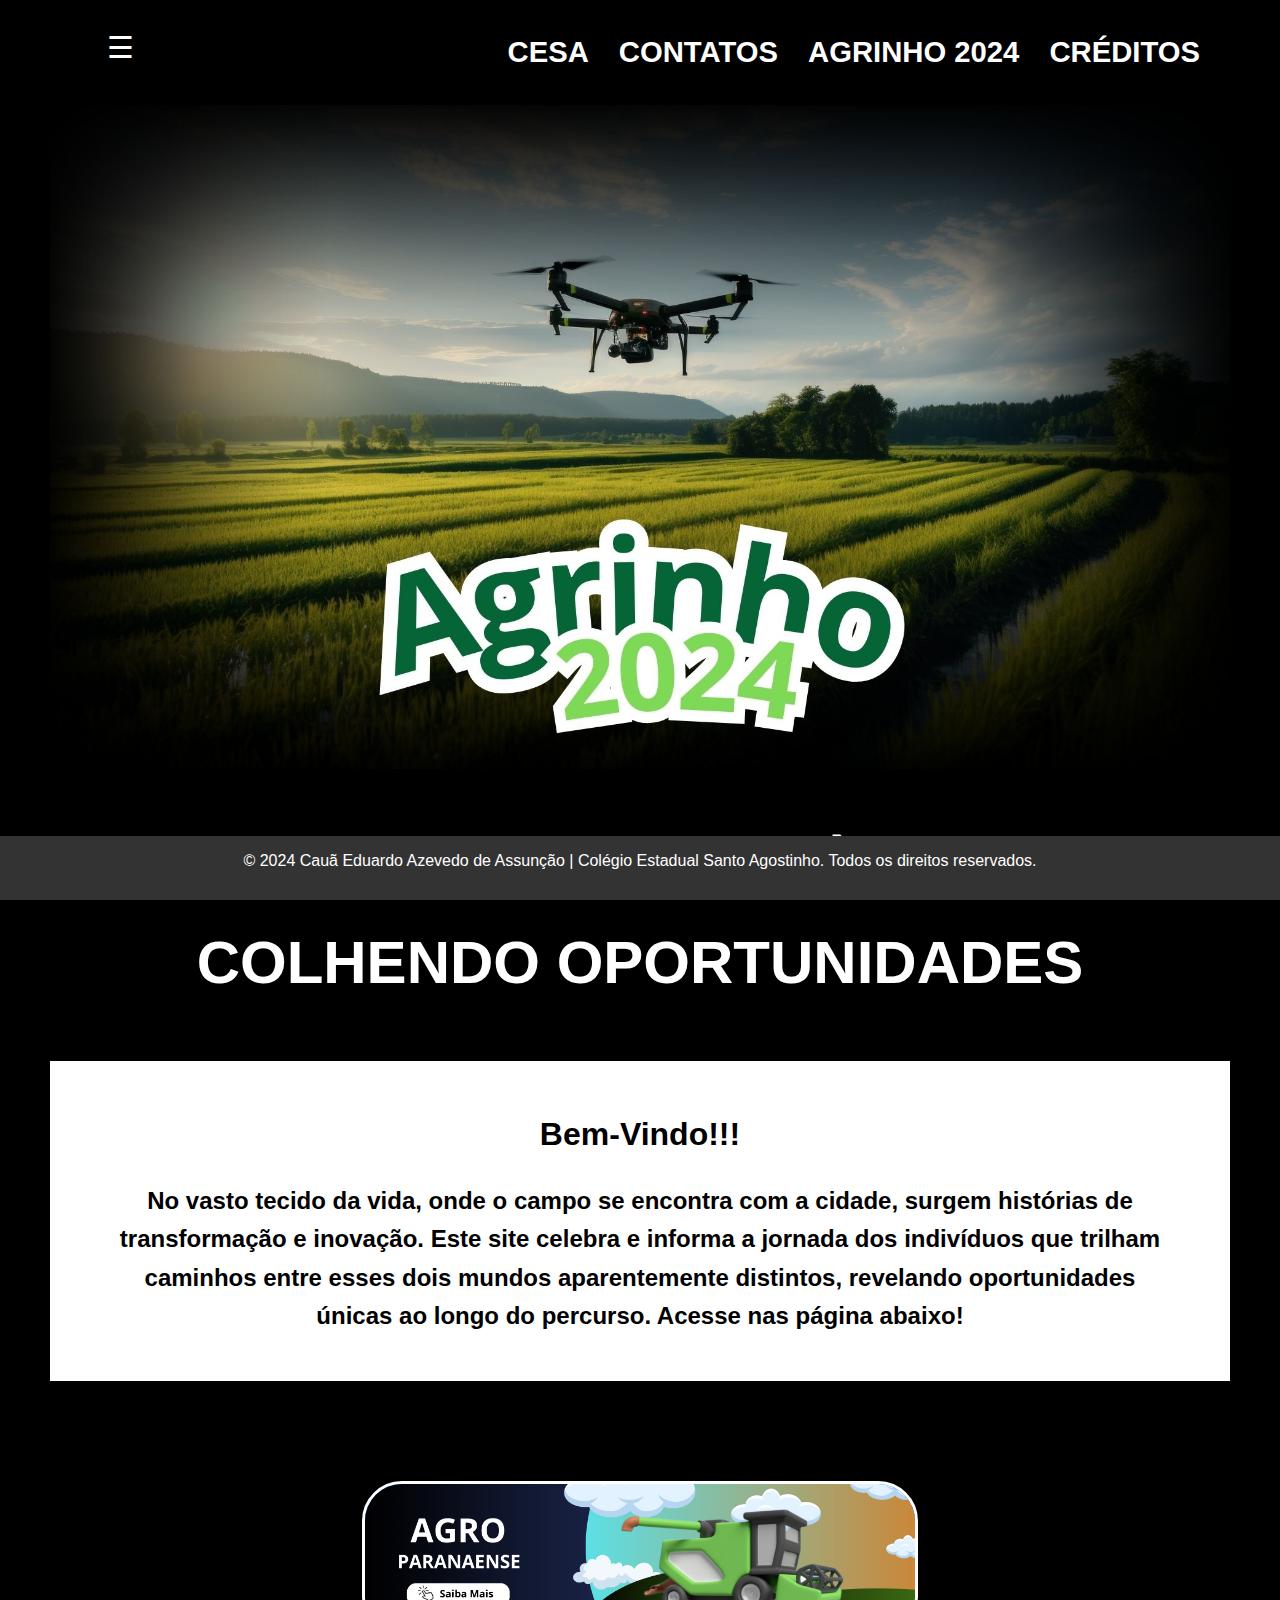
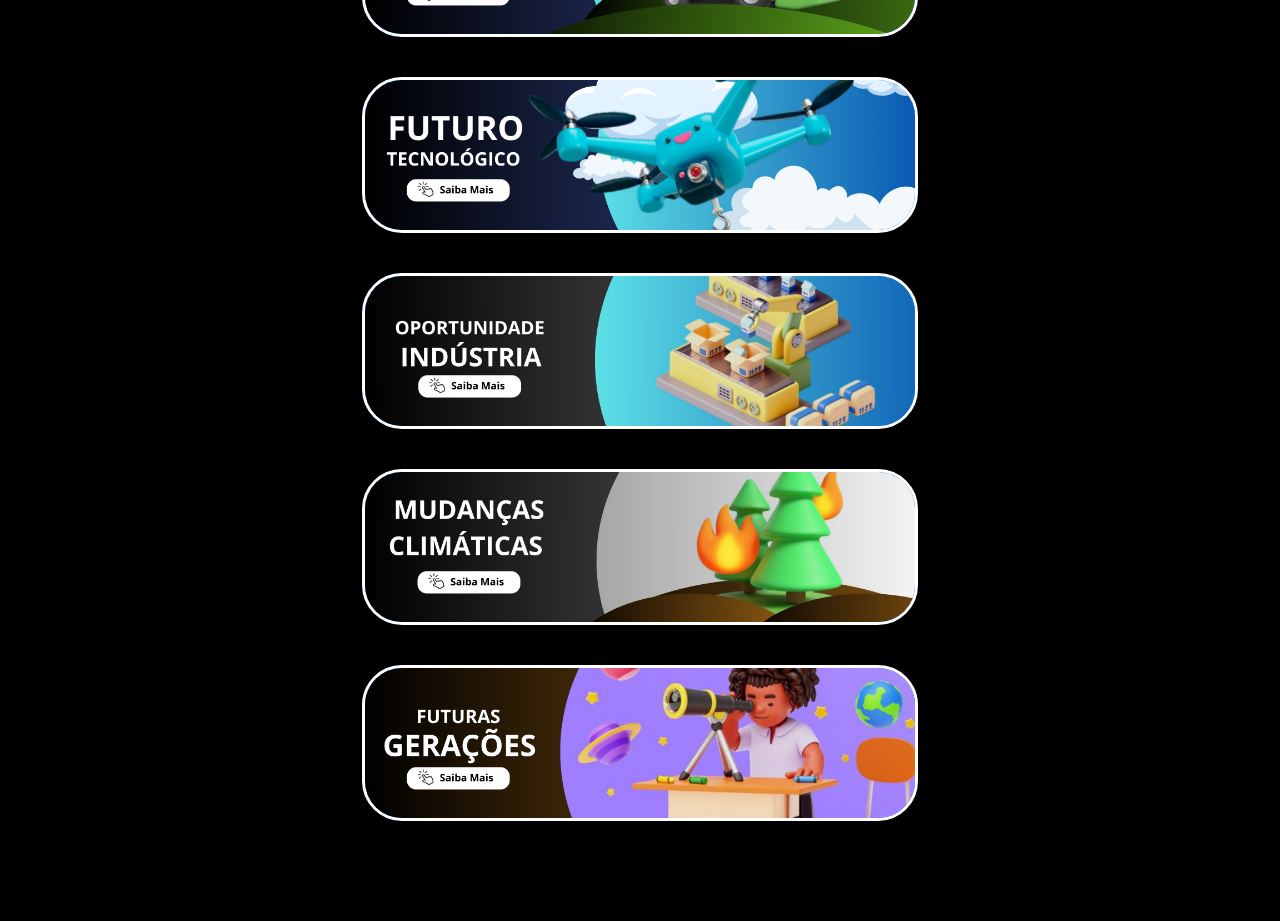
<file: index.html>
<!DOCTYPE html>
<html lang="en">
<head>
    <meta charset="UTF-8">
    <meta name="viewport" content="width=device-width, initial-scale=1.0">
    <title>Agrinho HTML e CSS 2024</title>
    <link rel="stylesheet" href="index.css">
</head>
<body>

    <div class="container">
        <nav>
            <ul>
                <li>
                    <div id="mySidebar" class="sidebar">
                        <a href="javascript:void(0)" class="closebtn" onclick="closeNav()">&times;</a>
                        <a href="https://www.facebook.com/p/Col%C3%A9gio-Estadual-Santo-Agostinho-Palotina-PR-100057418871250/?locale=pt_BR">CESA</a>
                        <a href="contatos.html">CONTATOS</a>
                        <a href="Créditos.html">CRÉDITOS</a>
                        <a href="https://www.sistemafaep.org.br/programa-agrinho-tem-nova-categoria-em-2024/">Agrinho 2024</a>
                        <a href="index.html">PÁGINA PRINCIPAL</a>
                        <a href="BMudanças Climáticas.html">Mudanças Climáticas</a>
                        <a href="Bindustria.html">Oportunidades industrias</a>
                        <a href="BFuturo Tecnológico.html">Futuro Tecnológico</a>
                        <a href="BFuturas gerações.html">Futuras Gerações</a>
                        <a href="BAgroParanaense.html">Agro Paranaense</a>
                    </div>
                
                    <div id="main" class="content">
                        <button class="openbtn" onclick="openNav()">&#9776; </button>
                    </div>
                    
                    <script>
                    function openNav() {
                      document.getElementById("mySidebar").style.left = "0";
                      document.getElementById("main").classList.add('content-open');
                    }
                    
                    function closeNav() {
                      document.getElementById("mySidebar").style.left = "-250px";
                      document.getElementById("main").classList.remove('content-open');
                    }
                    </script>
                </li>
                <li class="links">
                    <a href="https://www.facebook.com/p/Col%C3%A9gio-Estadual-Santo-Agostinho-Palotina-PR-100057418871250/?locale=pt_BR"><h3>CESA</h3></a>
                    <a href="contatos.html"><h3>CONTATOS</h3></a>
                    <a href="https://www.sistemafaep.org.br/programa-agrinho-tem-nova-categoria-em-2024/"><h3>AGRINHO 2024</h3></a>
                    <a href="Créditos.html"><h3>CRÉDITOS</h3></a>
                </li>
            </ul>
        </nav> 
        <header>
            <div class="image-container">
                <img src="img/Slides Ciências.jpg" alt="GIF PRINCIPAL">
            </div>
            <h1 class="titulo-mexendo">AGRINHO: DO CAMPO À CIDADE, COLHENDO OPORTUNIDADES</h1>
        </header>

        <section>
            <div class="faixa-horizontal">
                <div class="item">
                    <div class="h1">
                        <h1>Bem-Vindo!!!</h1>
                        <h2 class="divtexto">No vasto tecido da vida, onde o campo se encontra com a cidade, surgem histórias de transformação e inovação. Este site celebra e informa a jornada dos indivíduos que trilham caminhos entre esses dois mundos aparentemente distintos, revelando oportunidades únicas ao longo do percurso. Acesse nas página abaixo!</h2>
                    </div>
                </div>
            </div>
        </section>

    
        <main>
            <section class="centralizado">
                <div class="botao">
                    <a href="BAgroParanaense.html">
                        <img src="img/agro.png" alt="Imagem do Botão">
                    </a>
                </div>
                <div class="botao">
                    <a href="BFuturo Tecnológico.html">
                        <img src="img/futuro.png" alt="Imagem do Botão">
                    </a>
                </div>
                <div class="botao">
                    <a href="Bindustria.html">
                        <img src="img/industria.jpg" alt="Imagem do Botão">
                    </a>
                </div>      
                <div class="botao">
                    <a href="BMudanças Climáticas.html">
                        <img src="img/clima.jpg" alt="Imagem do Botão">
                    </a>
                </div>
                <div class="botao">
                    <a href="BFuturas gerações.html">
                        <img src="img/gerações.png" alt="Imagem do Botão">
                    </a>
                </div>
            </section>
        </main>

        <footer>
            <div class="container">
                <div class="sidebar">
                    <h2>Minha Coluna Lateral</h2>
                    <p>Algum texto aqui...</p>
                </div>
            </div>
        </footer>
    </div>

        <footer class="footer">
            <p>&copy; 2024 Cauã Eduardo Azevedo de Assunção | Colégio Estadual Santo Agostinho. Todos os direitos reservados.</p>
        </footer>
        
</body>
</html>
</file>
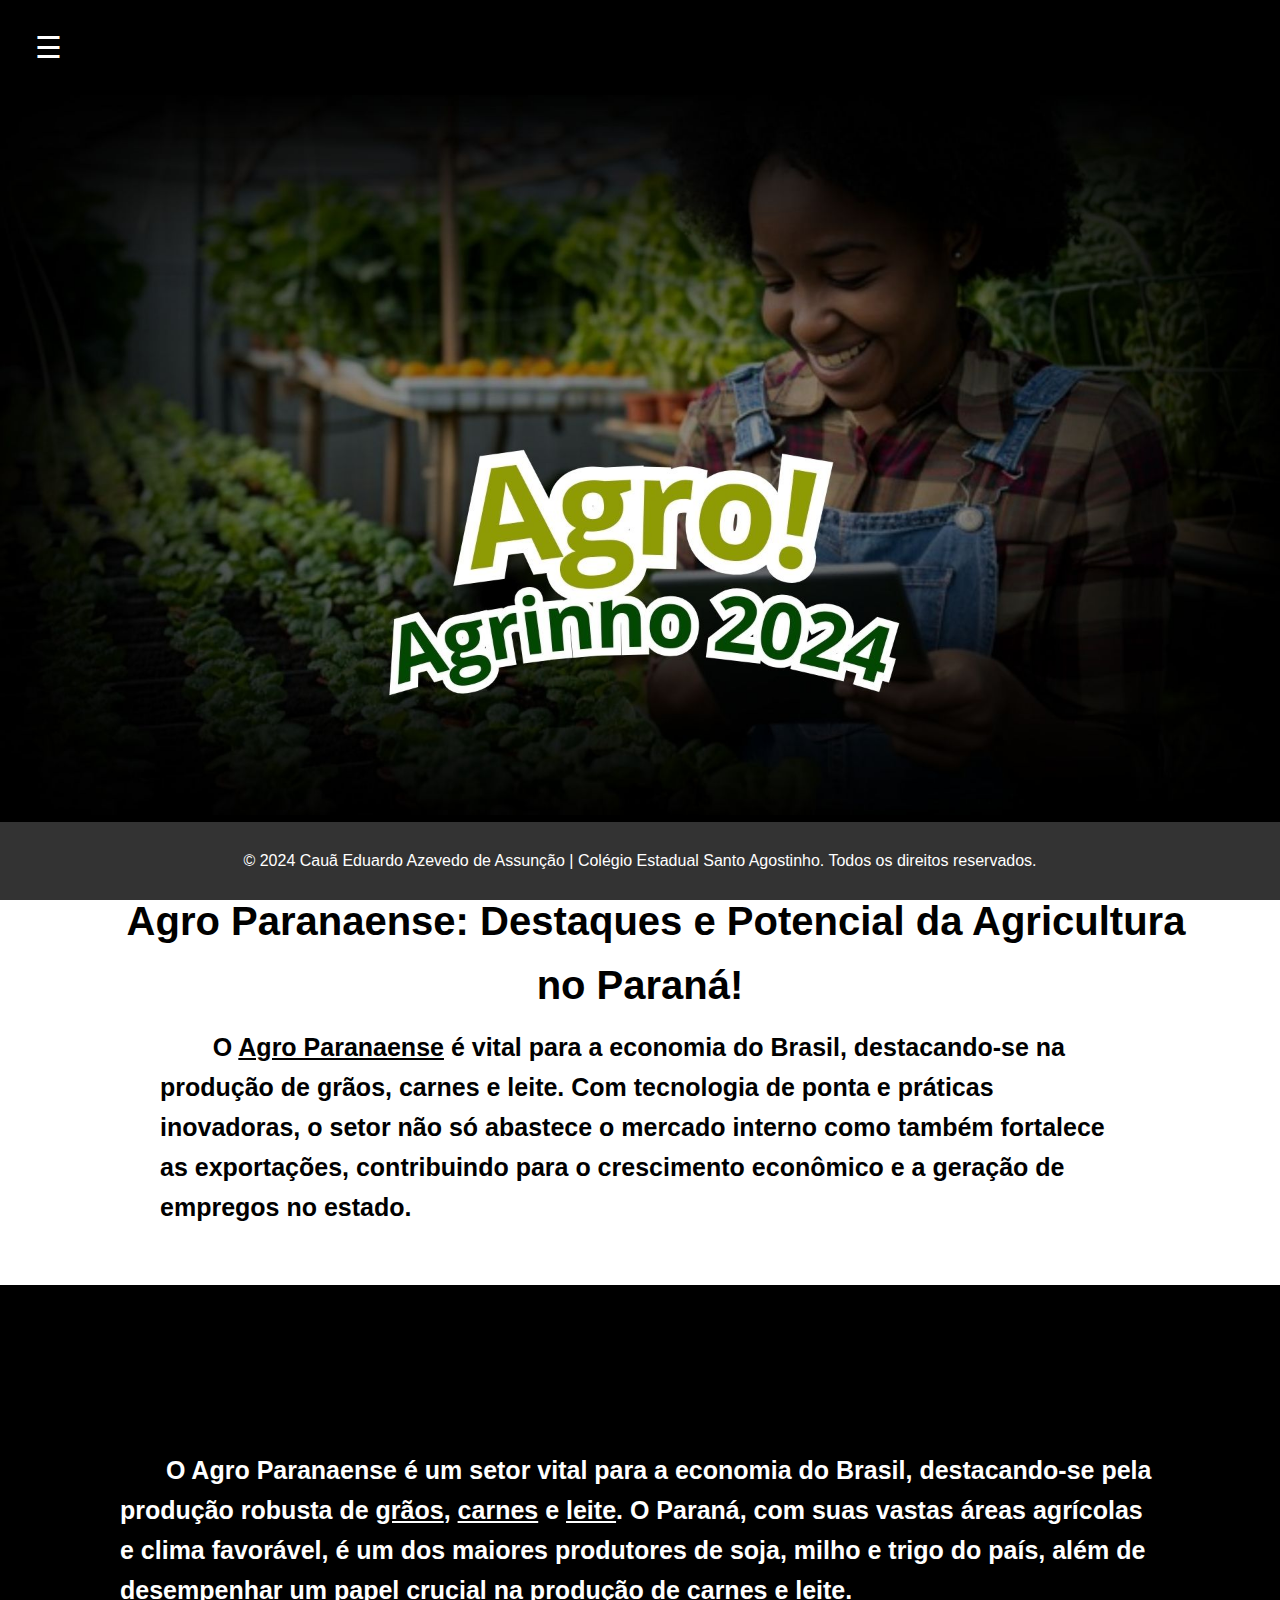
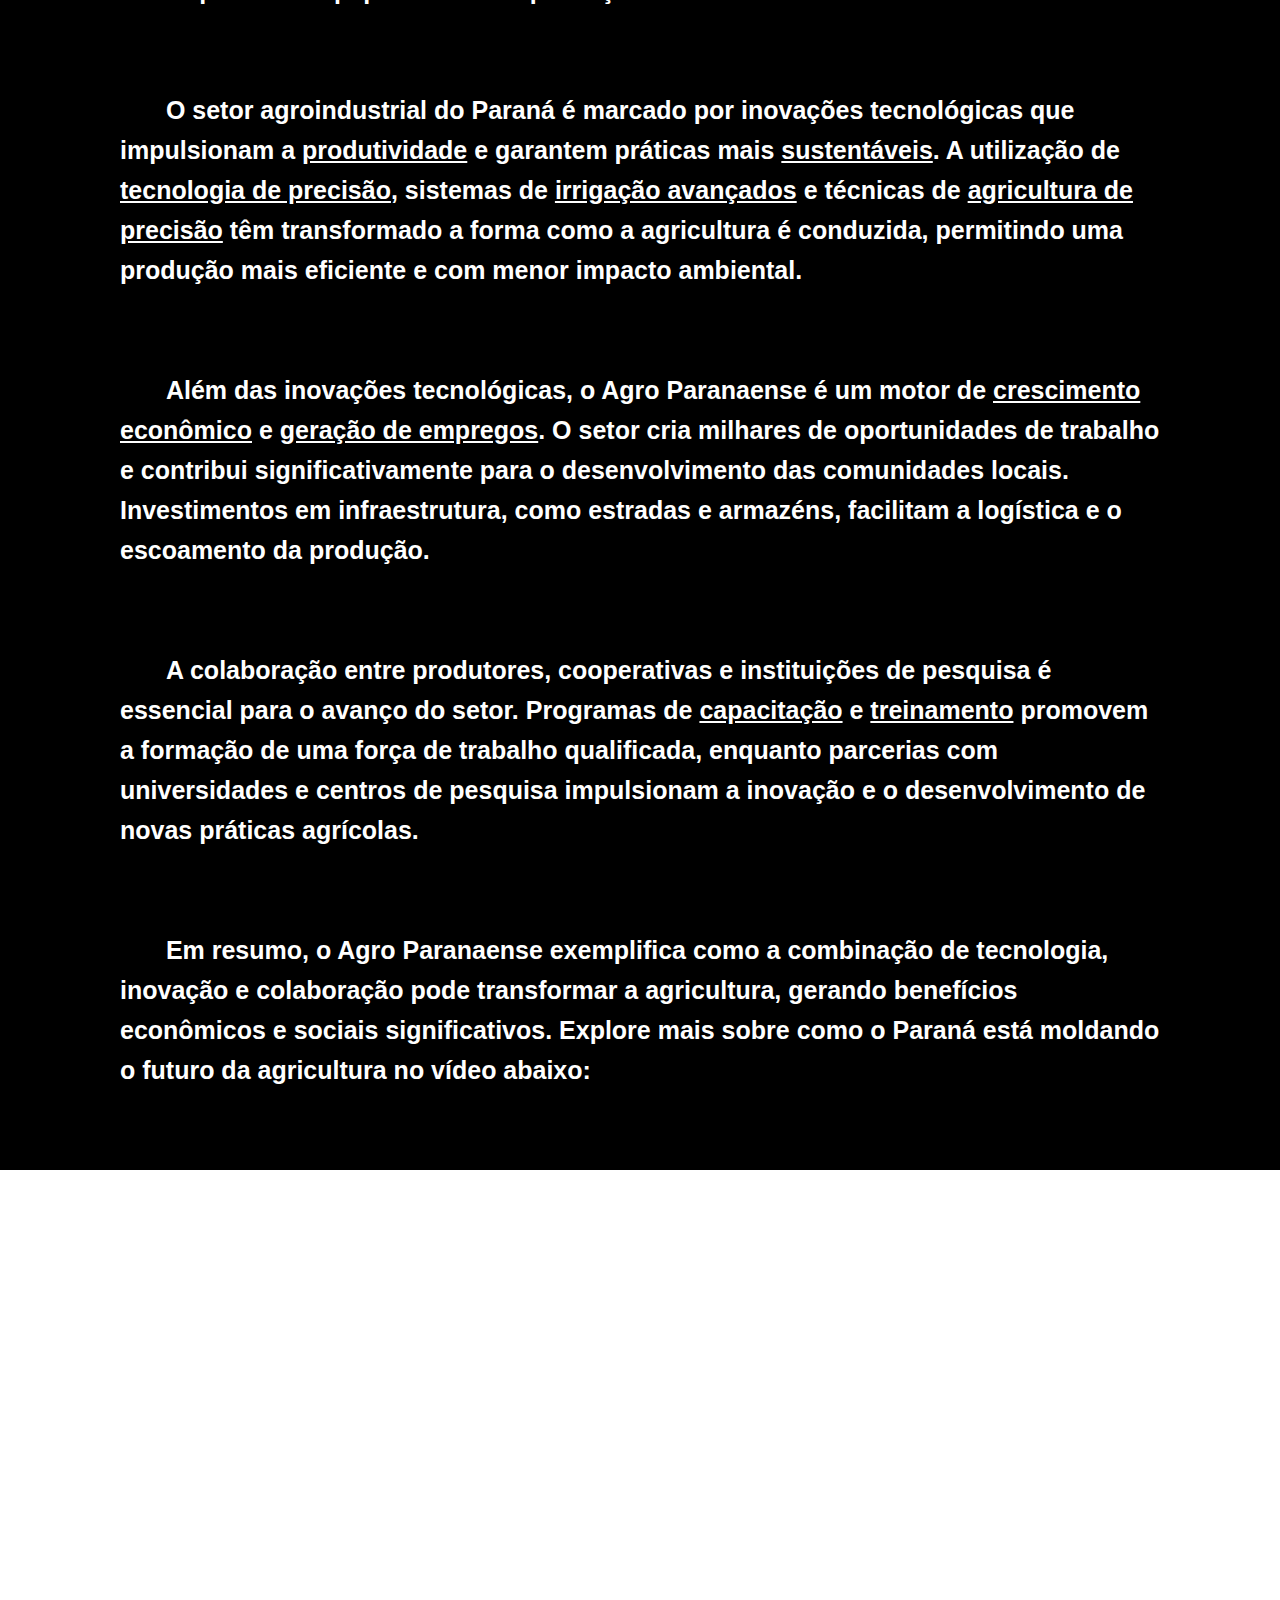
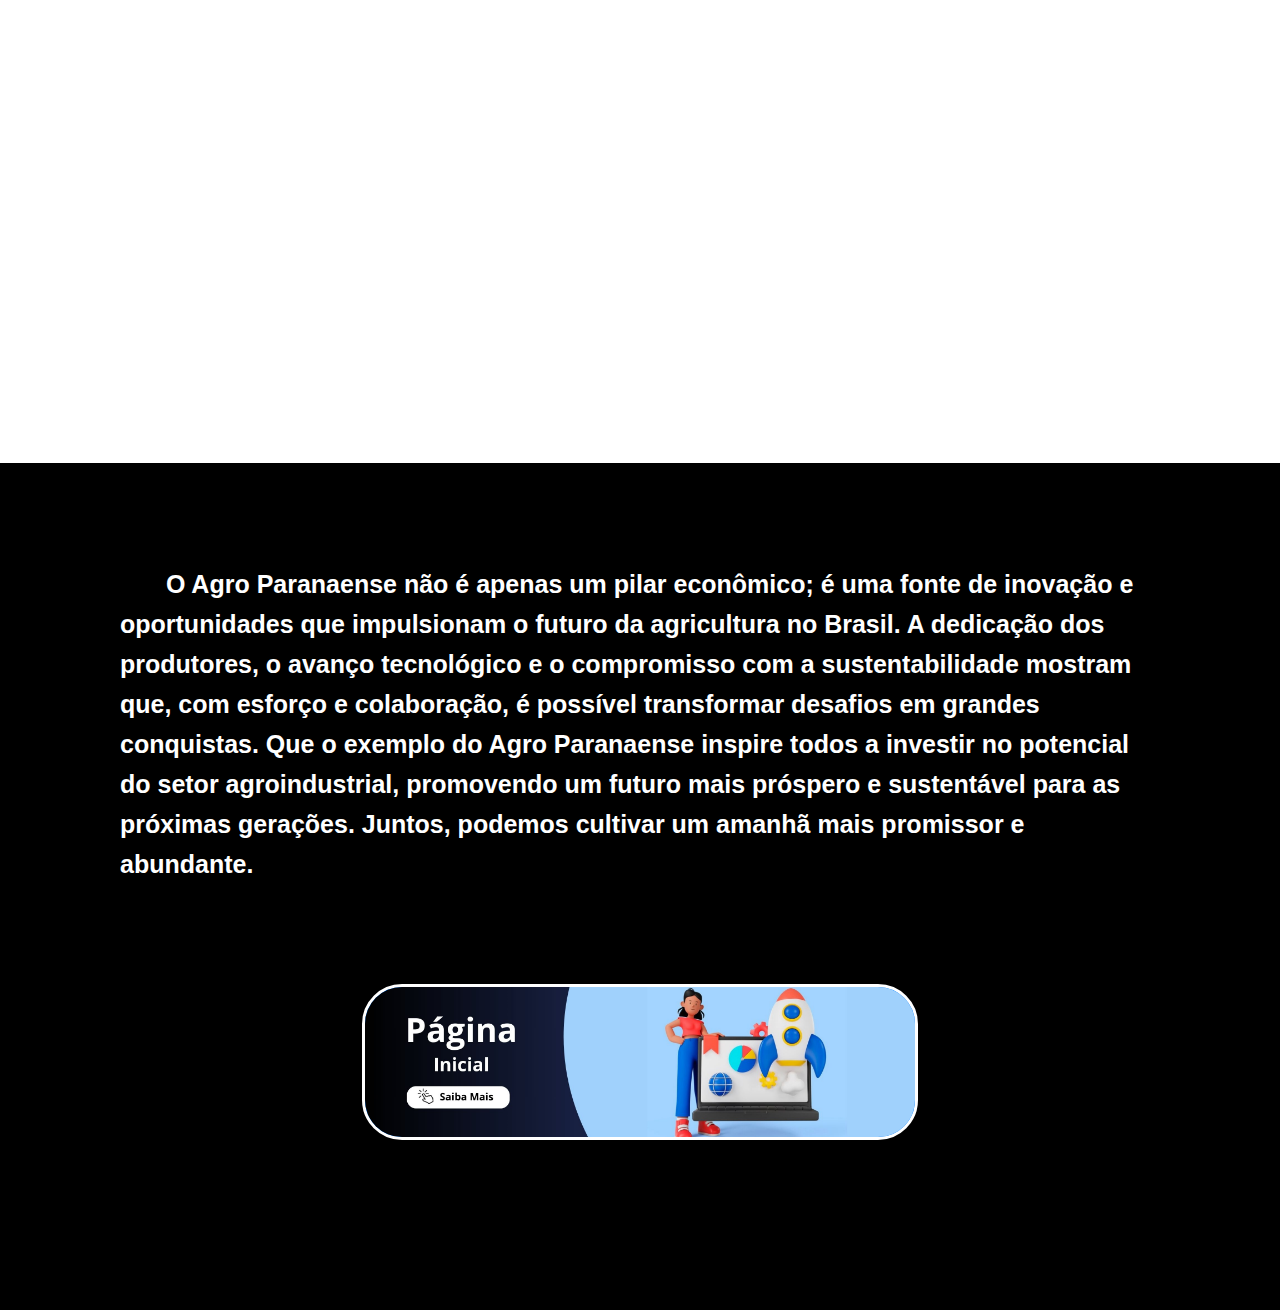
<file: BAgroParanaense.html>
<!DOCTYPE html>
<html lang="en">
<head>
    <meta charset="UTF-8">
    <meta name="viewport" content="width=device-width, initial-scale=1.0">
    <title>Agro Paranaense</title>
    <link rel="stylesheet" href="BAgroParanaense.css">
</head>
<body>
    <div>
        <nav>
            <div id="mySidebar" class="sidebar">
                <a href="javascript:void(0)" class="closebtn" onclick="closeNav()">&times;</a>
                <a href="https://www.facebook.com/p/Col%C3%A9gio-Estadual-Santo-Agostinho-Palotina-PR-100057418871250/?locale=pt_BR">CESA</a>
                <a href="contatos.html">CONTATOS</a>
                <a href="Créditos.html">CRÉDITOS</a>
                <a href="https://www.sistemafaep.org.br/programa-agrinho-tem-nova-categoria-em-2024/">Agrinho 2024</a>
                <a href="index.html">PÁGINA PRINCIPAL</a>
                <a href="BMudanças Climáticas.html">Mudanças Climáticas</a>
                <a href="Bindustria.html">Oportunidades industrias</a>
                <a href="BFuturo Tecnológico.html">Futuro Tecnológico</a>
                <a href="BFuturas gerações.html">Futuras Gerações</a>
                <a href="BAgroParanaense.html">Agro Paranaense</a>
        </div>
        </nav>
    </div>
    <div id="main" class="content">
        <button class="openbtn" onclick="openNav()">&#9776; </button>
    </div>
    
    <script>
    function openNav() {
      document.getElementById("mySidebar").style.left = "0";
      document.getElementById("main").classList.add('content-open');
    }
    
    function closeNav() {
      document.getElementById("mySidebar").style.left = "-250px";
      document.getElementById("main").classList.remove('content-open');
    }
    </script>
</li>

<header>
    <div class="image-container">
        <img src="img/Capa BAgro.jpg" alt="">
    </div>
</header>

<section>
    <div class="faixa-horizontal">
        <div class="divtexto">
            <h1>Agro Paranaense: Destaques e Potencial da Agricultura no Paraná!</h1>
            <h2>&nbsp;&nbsp; O <u>Agro Paranaense</u> é vital para a economia do Brasil, destacando-se na produção de grãos, carnes e leite. Com tecnologia de ponta e práticas inovadoras, o setor não só abastece o mercado interno como também fortalece as exportações, contribuindo para o crescimento econômico e a geração de empregos no estado.</h2>
        </div>
    </div>
</section>

<section>
    <div class="divtexto">
        <h1>Agro Paranaense: Destaques e Potencial da Agricultura no Paraná</h1>
        <h2 class="textofaixapreta">&nbsp;&nbsp;O Agro Paranaense é um setor vital para a economia do Brasil, destacando-se pela produção robusta de <u>grãos</u>, <u>carnes</u> e <u>leite</u>. O Paraná, com suas vastas áreas agrícolas e clima favorável, é um dos maiores produtores de soja, milho e trigo do país, além de desempenhar um papel crucial na produção de carnes e leite.</h2>
        <h2 class="textofaixapreta">&nbsp;&nbsp;O setor agroindustrial do Paraná é marcado por inovações tecnológicas que impulsionam a <u>produtividade</u> e garantem práticas mais <u>sustentáveis</u>. A utilização de <u>tecnologia de precisão</u>, sistemas de <u>irrigação avançados</u> e técnicas de <u>agricultura de precisão</u> têm transformado a forma como a agricultura é conduzida, permitindo uma produção mais eficiente e com menor impacto ambiental.</h2>
        <h2 class="textofaixapreta">&nbsp;&nbsp;Além das inovações tecnológicas, o Agro Paranaense é um motor de <u>crescimento econômico</u> e <u>geração de empregos</u>. O setor cria milhares de oportunidades de trabalho e contribui significativamente para o desenvolvimento das comunidades locais. Investimentos em infraestrutura, como estradas e armazéns, facilitam a logística e o escoamento da produção.</h2>
        <h2 class="textofaixapreta">&nbsp;&nbsp;A colaboração entre produtores, cooperativas e instituições de pesquisa é essencial para o avanço do setor. Programas de <u>capacitação</u> e <u>treinamento</u> promovem a formação de uma força de trabalho qualificada, enquanto parcerias com universidades e centros de pesquisa impulsionam a inovação e o desenvolvimento de novas práticas agrícolas.</h2>
        <h2 class="textofaixapreta">&nbsp;&nbsp;Em resumo, o Agro Paranaense exemplifica como a combinação de tecnologia, inovação e colaboração pode transformar a agricultura, gerando benefícios econômicos e sociais significativos. Explore mais sobre como o Paraná está moldando o futuro da agricultura no vídeo abaixo:</h2>
    </div>
</section>

<section>
    <div>
        <div class="faixa-horizontalvideo">
            <div class="video-wrapper">
                <iframe src="https://www.youtube.com/embed/viMYNjkzkuY" frameborder="0" allowfullscreen></iframe>
            </div>
            <div class="divtextovideo">
                <h1>olampkfan</h1>
            </div>
        </div>
    </div>
</section>

<section>
    <div class="divtexto">
        <h1>Oportunidades Na Indústria Paranaense!</h1>
        <h2 class="textofaixapreta">&nbsp;&nbsp;O Agro Paranaense não é apenas um pilar econômico; é uma fonte de inovação e oportunidades que impulsionam o futuro da agricultura no Brasil. A dedicação dos produtores, o avanço tecnológico e o compromisso com a sustentabilidade mostram que, com esforço e colaboração, é possível transformar desafios em grandes conquistas. Que o exemplo do Agro Paranaense inspire todos a investir no potencial do setor agroindustrial, promovendo um futuro mais próspero e sustentável para as próximas gerações. Juntos, podemos cultivar um amanhã mais promissor e abundante.</h2>
    </div>
</section>

<main>
    <section class="centralizado">
        <div class="botao">
            <a href="index.html">
                <img src="img/Botão P.P.jpg" alt="Imagem do Botão">
            </a>
        </div>        
    </section>
</main>

<footer class="footer">
    <p>&copy; 2024 Cauã Eduardo Azevedo de Assunção | Colégio Estadual Santo Agostinho. Todos os direitos reservados.</p>
</footer>

</body>
</file>
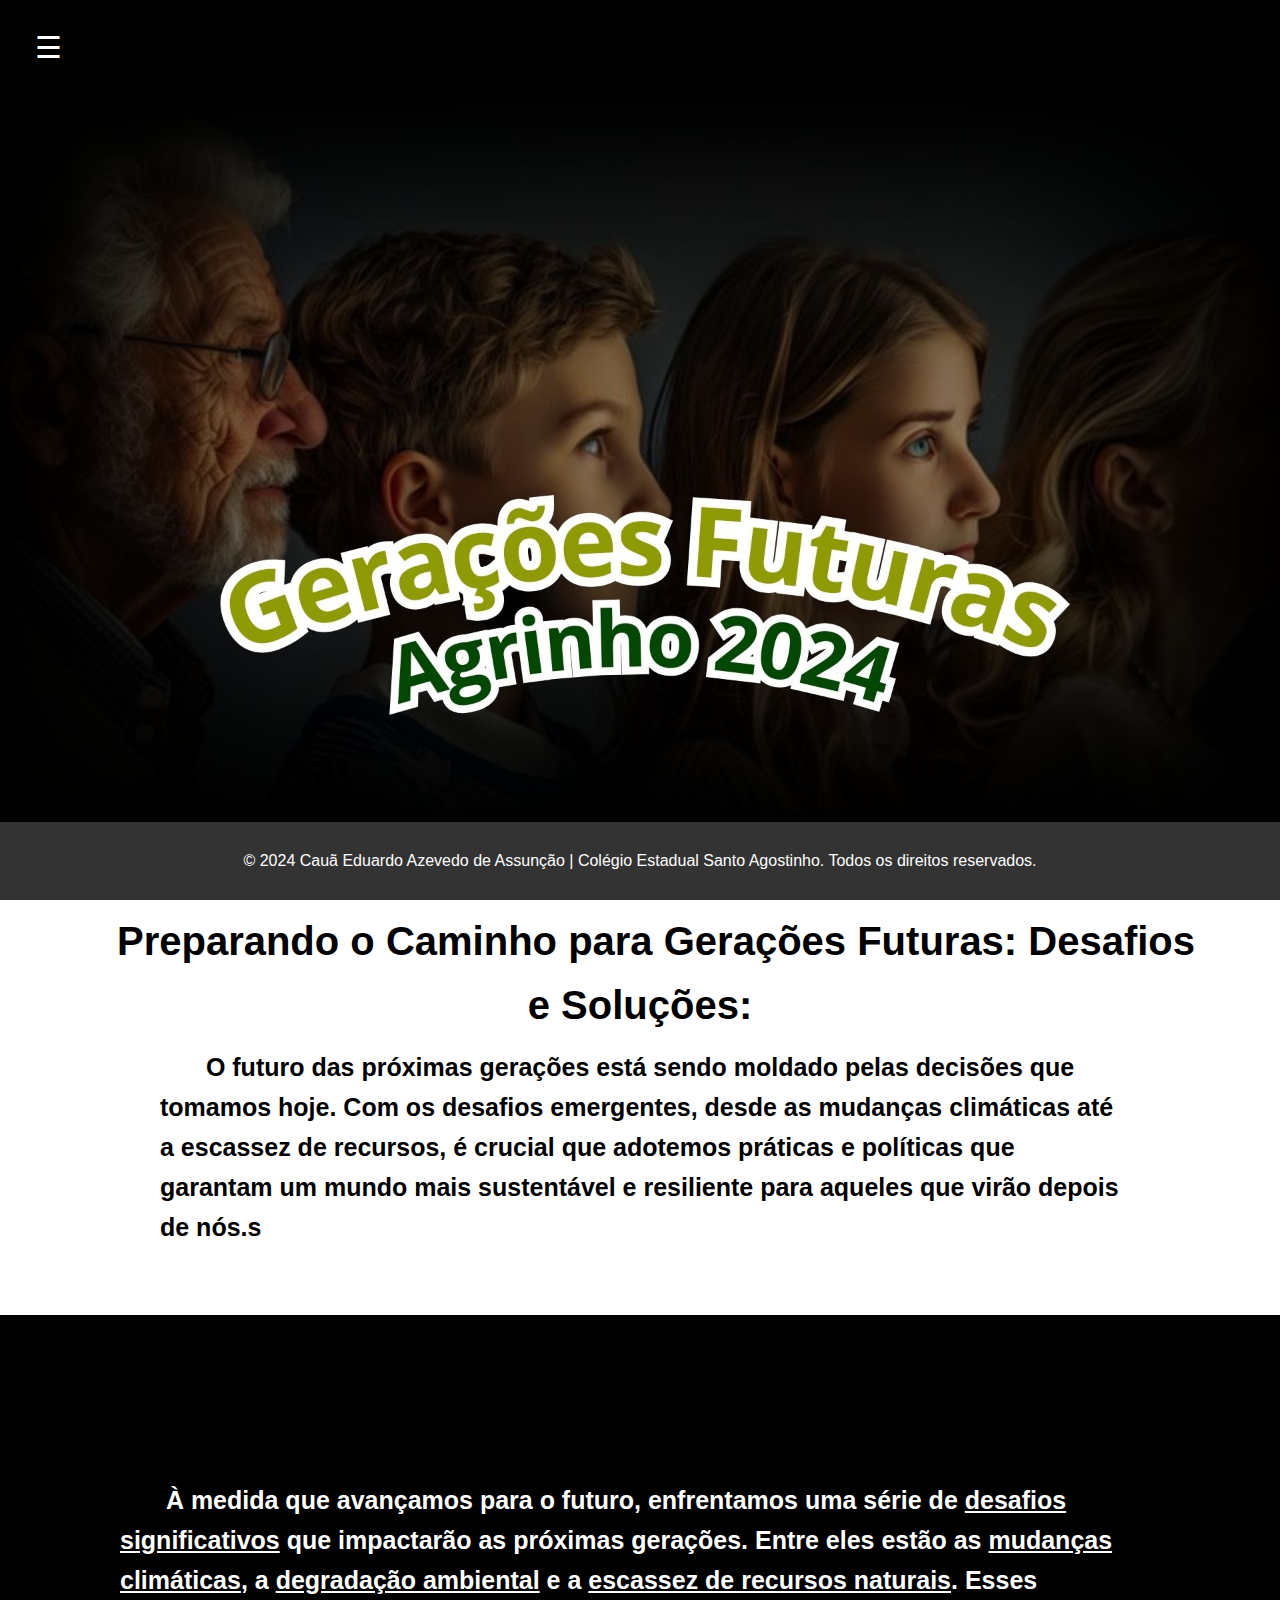
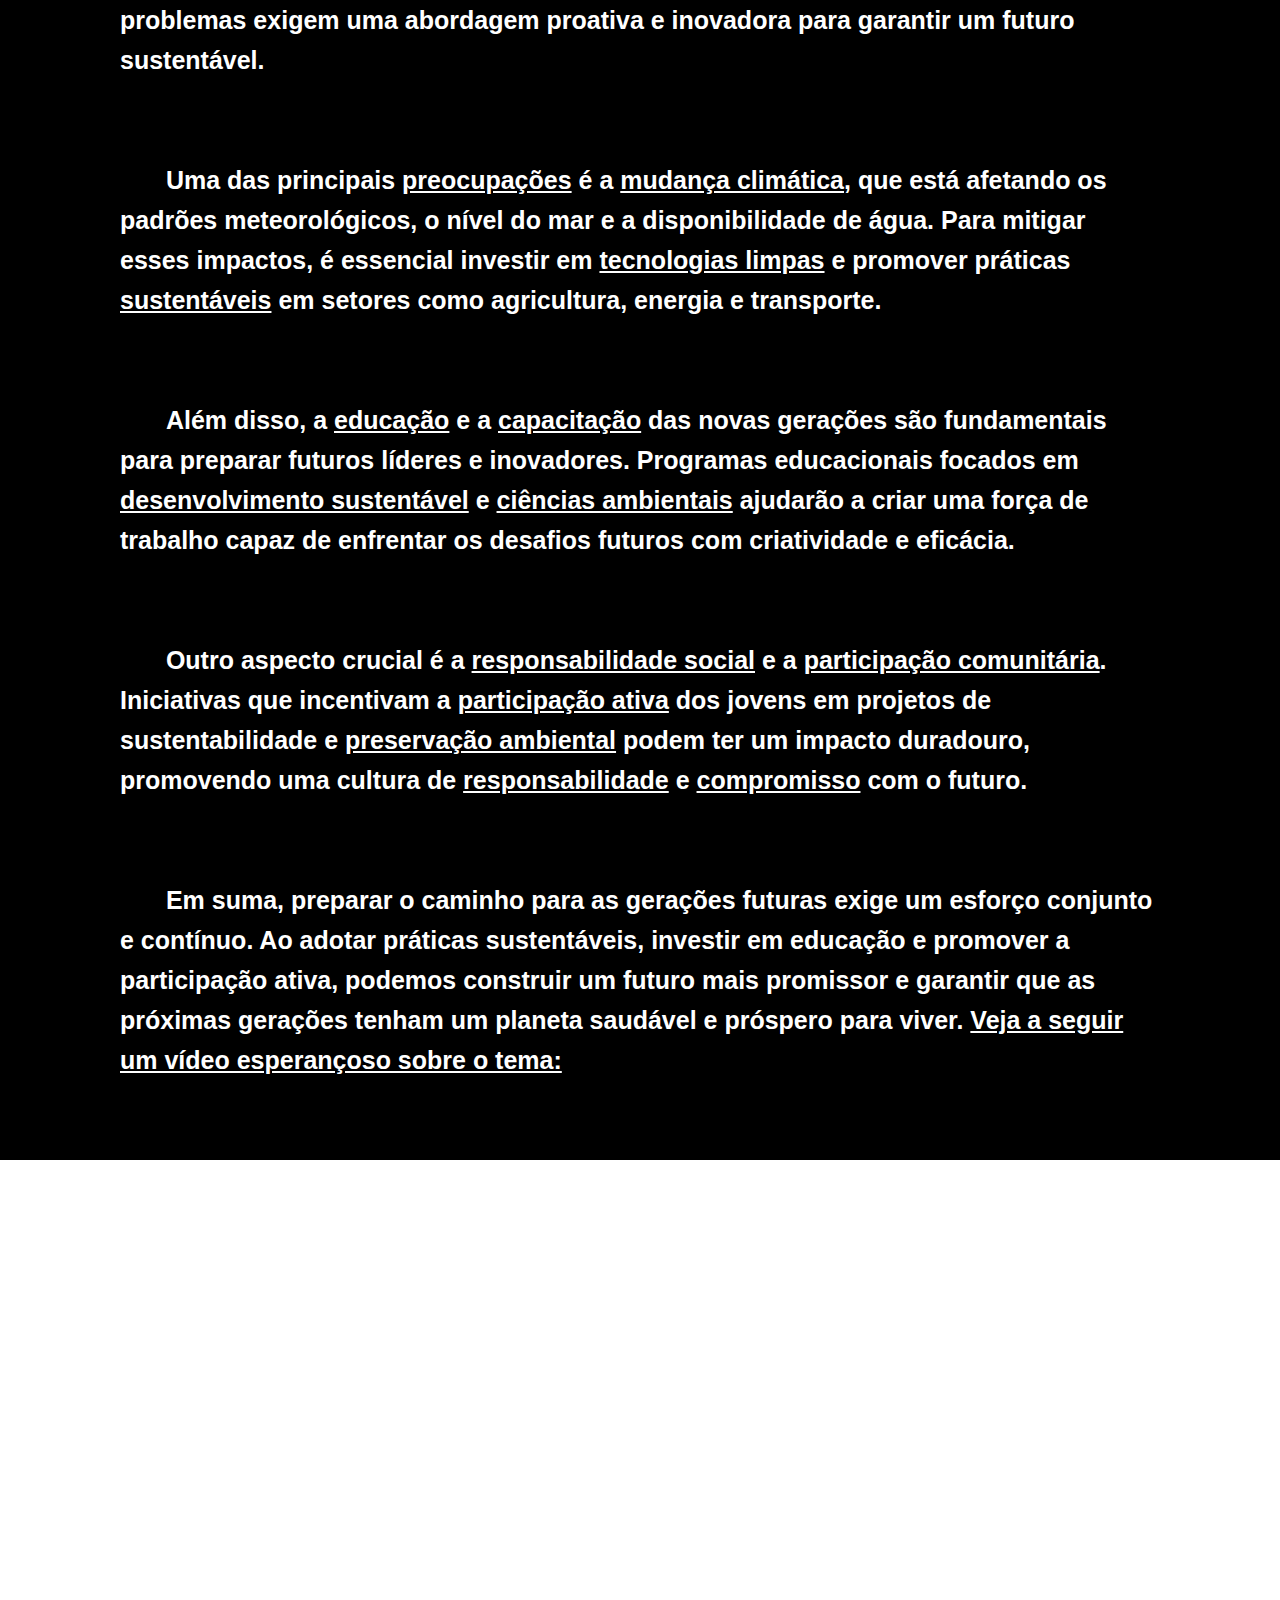
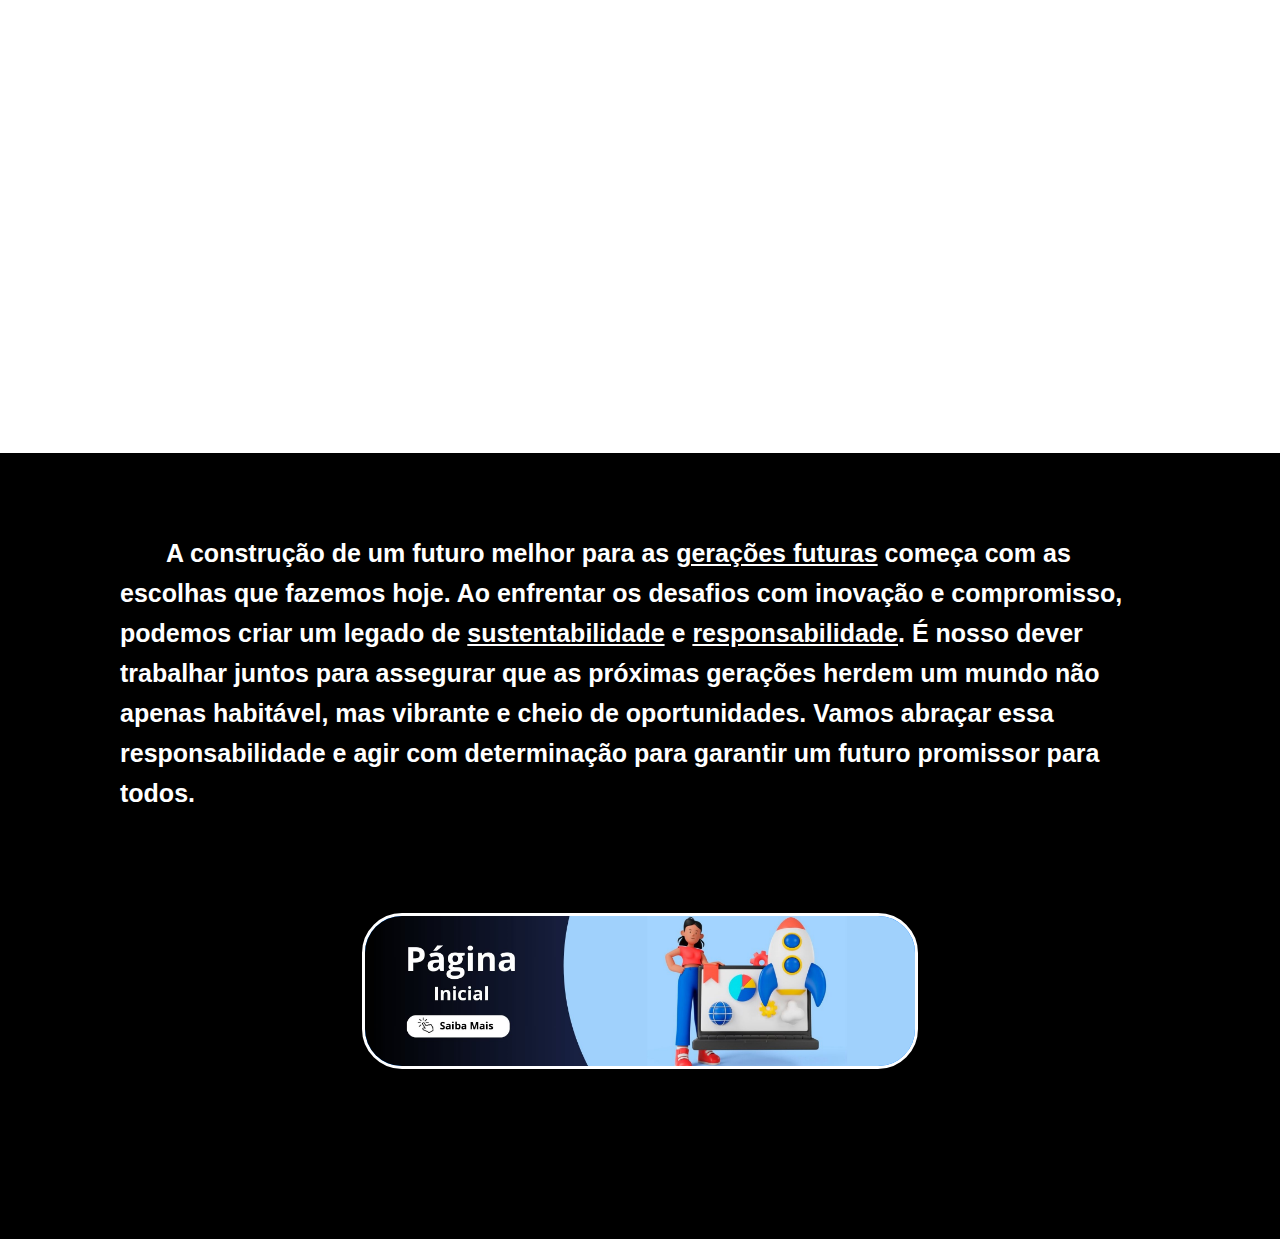
<file: BFuturas gerações.html>
<!DOCTYPE html>
<html lang="en">
<head>
    <meta charset="UTF-8">
    <meta name="viewport" content="width=device-width, initial-scale=1.0">
    <title>Futuras Gerações</title>
    <link rel="stylesheet" href="BFuturas Gerações.css">
</head>
<body>
    <div>
        <nav>
            <div id="mySidebar" class="sidebar">
                <a href="javascript:void(0)" class="closebtn" onclick="closeNav()">&times;</a>
                <a href="https://www.facebook.com/p/Col%C3%A9gio-Estadual-Santo-Agostinho-Palotina-PR-100057418871250/?locale=pt_BR">CESA</a>
                <a href="contatos.html">CONTATOS</a>
                <a href="Créditos.html">CRÉDITOS</a>
                <a href="https://www.sistemafaep.org.br/programa-agrinho-tem-nova-categoria-em-2024/">Agrinho 2024</a>
                <a href="index.html">PÁGINA PRINCIPAL</a>
                <a href="BMudanças Climáticas.html">Mudanças Climáticas</a>
                <a href="Bindustria.html">Oportunidades industrias</a>
                <a href="BFuturo Tecnológico.html">Futuro Tecnológico</a>
                <a href="BFuturas gerações.html">Futuras Gerações</a>
                <a href="BAgroParanaense.html">Agro Paranaense</a>
        </div>
        </nav>
    </div>
    <div id="main" class="content">
        <button class="openbtn" onclick="openNav()">&#9776; </button>
    </div>
    
    <script>
    function openNav() {
      document.getElementById("mySidebar").style.left = "0";
      document.getElementById("main").classList.add('content-open');
    }
    
    function closeNav() {
      document.getElementById("mySidebar").style.left = "-250px";
      document.getElementById("main").classList.remove('content-open');
    }
    </script>
</li>

<header>
    <div class="image-container">
        <img src="img/Capa Gerações.jpg" alt="">
    </div>
</header>

<section>
    <div class="faixa-horizontal">
        <div class="divtexto">
            <h1>Preparando o Caminho para Gerações Futuras: Desafios e Soluções:</h1>
            <h2>&nbsp;&nbsp;O futuro das próximas gerações está sendo moldado pelas decisões que tomamos hoje. Com os desafios emergentes, desde as mudanças climáticas até a escassez de recursos, é crucial que adotemos práticas e políticas que garantam um mundo mais sustentável e resiliente para aqueles que virão depois de nós.s</h2>
        </div>
    </div>
</section>

<section>
    <div class="divtexto">
        <h1>Preparando o Caminho para Gerações Futuras: Desafios e Soluções</h1>
        <h2 class="textofaixapreta">&nbsp;&nbsp;À medida que avançamos para o futuro, enfrentamos uma série de <u>desafios significativos</u> que impactarão as próximas gerações. Entre eles estão as <u>mudanças climáticas</u>, a <u>degradação ambiental</u> e a <u>escassez de recursos naturais</u>. Esses problemas exigem uma abordagem proativa e inovadora para garantir um futuro sustentável.</h2>
        <h2 class="textofaixapreta">&nbsp;&nbsp;Uma das principais <u>preocupações</u> é a <u>mudança climática</u>, que está afetando os padrões meteorológicos, o nível do mar e a disponibilidade de água. Para mitigar esses impactos, é essencial investir em <u>tecnologias limpas</u> e promover práticas <u>sustentáveis</u> em setores como agricultura, energia e transporte.</h2>
        <h2 class="textofaixapreta">&nbsp;&nbsp;Além disso, a <u>educação</u> e a <u>capacitação</u> das novas gerações são fundamentais para preparar futuros líderes e inovadores. Programas educacionais focados em <u>desenvolvimento sustentável</u> e <u>ciências ambientais</u> ajudarão a criar uma força de trabalho capaz de enfrentar os desafios futuros com criatividade e eficácia.</h2>
        <h2 class="textofaixapreta">&nbsp;&nbsp;Outro aspecto crucial é a <u>responsabilidade social</u> e a <u>participação comunitária</u>. Iniciativas que incentivam a <u>participação ativa</u> dos jovens em projetos de sustentabilidade e <u>preservação ambiental</u> podem ter um impacto duradouro, promovendo uma cultura de <u>responsabilidade</u> e <u>compromisso</u> com o futuro.</h2>
        <h2 class="textofaixapreta">&nbsp;&nbsp;Em suma, preparar o caminho para as gerações futuras exige um esforço conjunto e contínuo. Ao adotar práticas sustentáveis, investir em educação e promover a participação ativa, podemos construir um futuro mais promissor e garantir que as próximas gerações tenham um planeta saudável e próspero para viver. <u>Veja a seguir um vídeo esperançoso sobre o tema:</u></h2>
    </div>
</section>

<section>
    <div>
        <div class="faixa-horizontalvideo">
            <div class="video-wrapper">
                <iframe src="https://www.youtube.com/embed/JcSgulAdofc?si=h4b8a2LQrhI3i4Kv" frameborder="0" allowfullscreen></iframe>
            </div>
            <div class="divtextovideo">
                <h1>olampkfan</h1>
            </div>
        </div>
    </div>
</section>

<section>
    <div class="divtexto">
        <h2 class="textofaixapreta">&nbsp;&nbsp;A construção de um futuro melhor para as <u>gerações futuras</u> começa com as escolhas que fazemos hoje. Ao enfrentar os desafios com inovação e compromisso, podemos criar um legado de <u>sustentabilidade</u> e <u>responsabilidade</u>. É nosso dever trabalhar juntos para assegurar que as próximas gerações herdem um mundo não apenas habitável, mas vibrante e cheio de oportunidades. Vamos abraçar essa responsabilidade e agir com determinação para garantir um futuro promissor para todos.</h2>
    </div>
</section>

<main>
    <section class="centralizado">
        <div class="botao">
            <a href="index.html">
                <img src="img/Botão P.P.jpg" alt="Imagem do Botão">
            </a>
        </div>        
    </section>
</main>

<footer class="footer">
    <p>&copy; 2024 Cauã Eduardo Azevedo de Assunção | Colégio Estadual Santo Agostinho. Todos os direitos reservados.</p>
</footer>

</body>
</file>
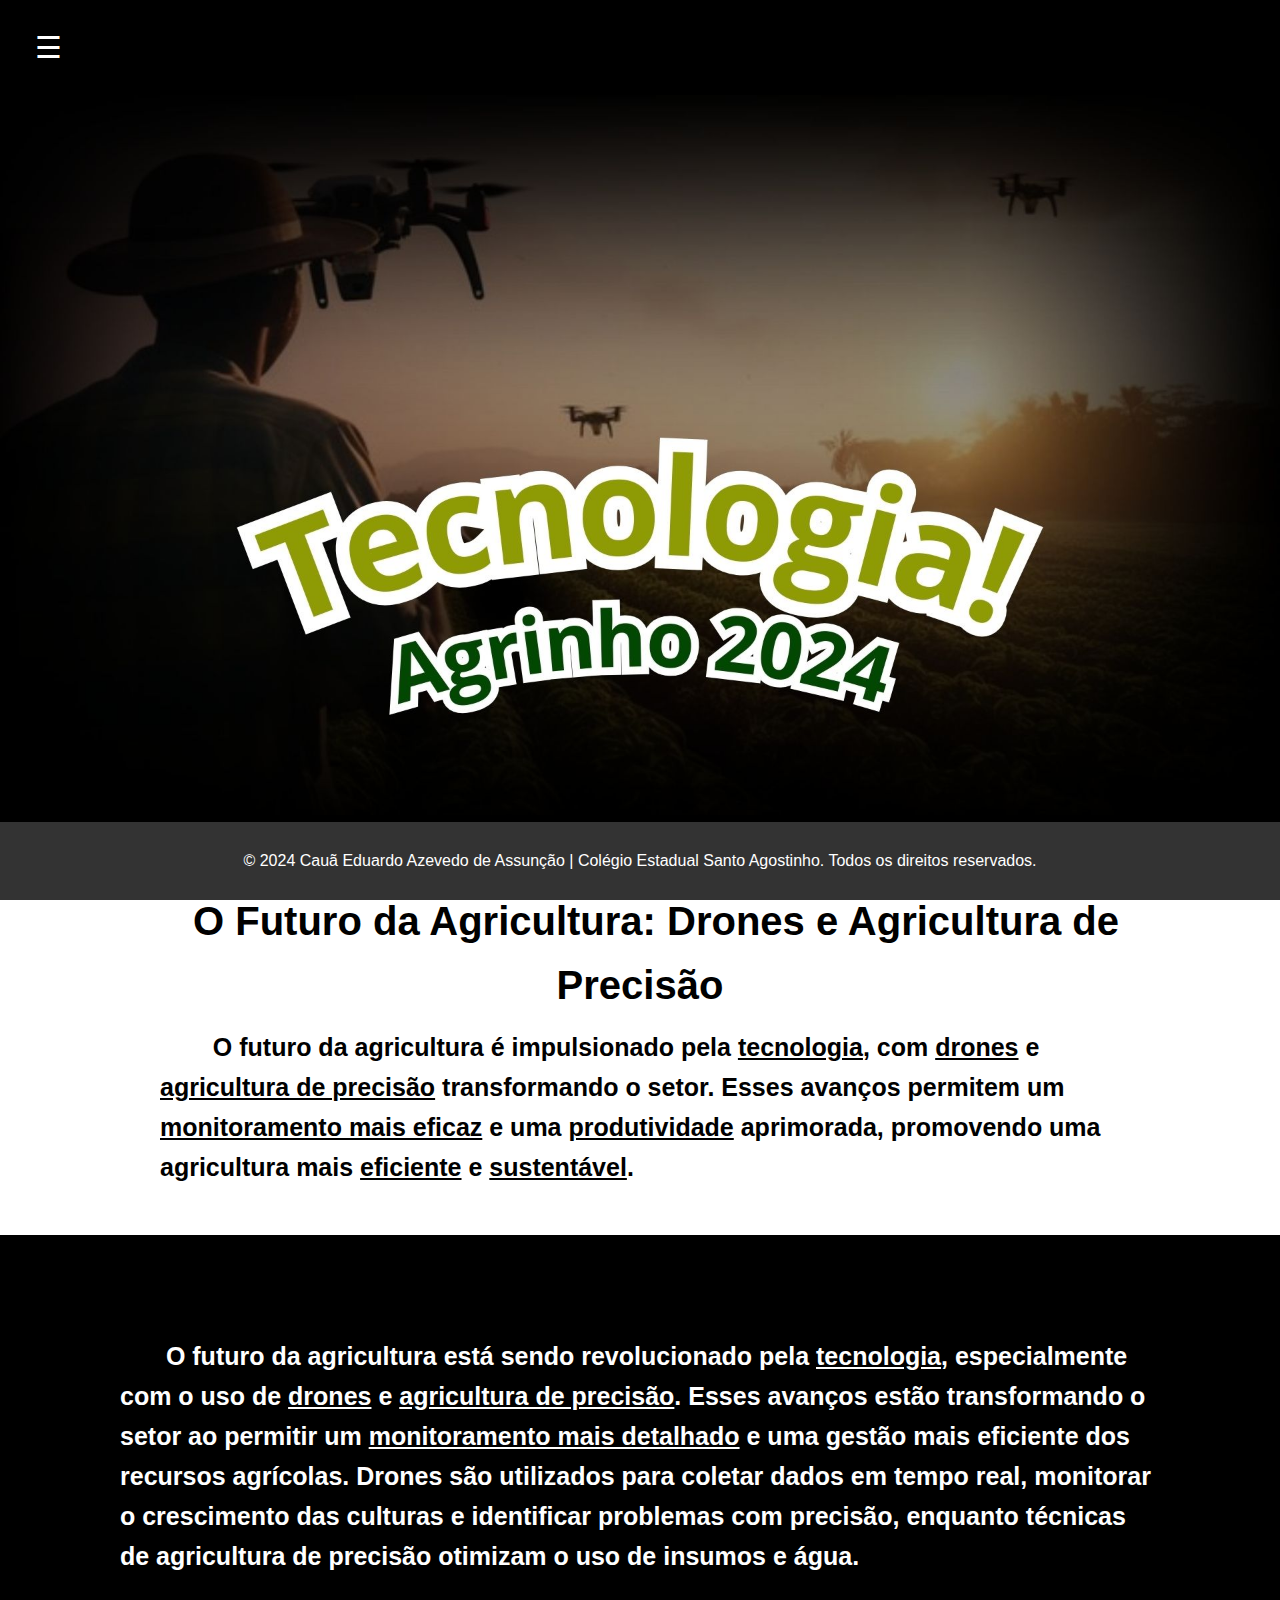
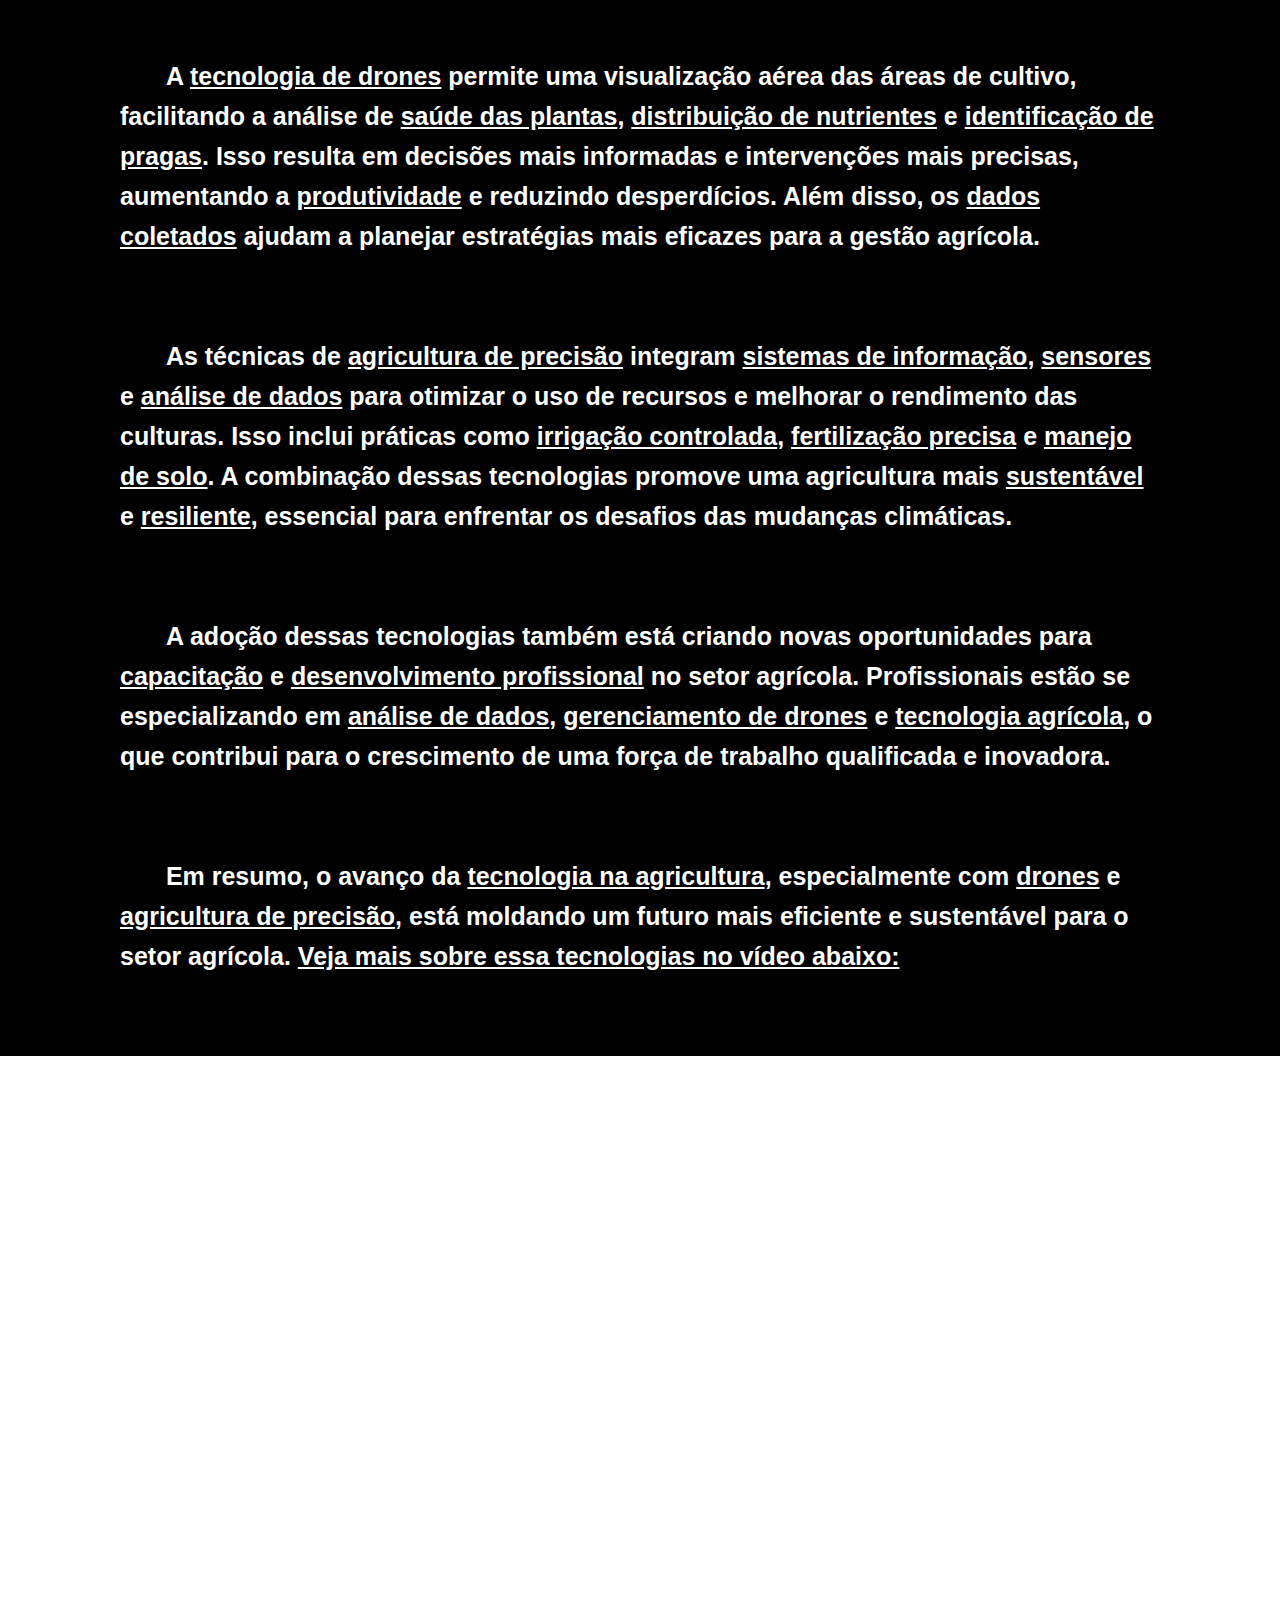
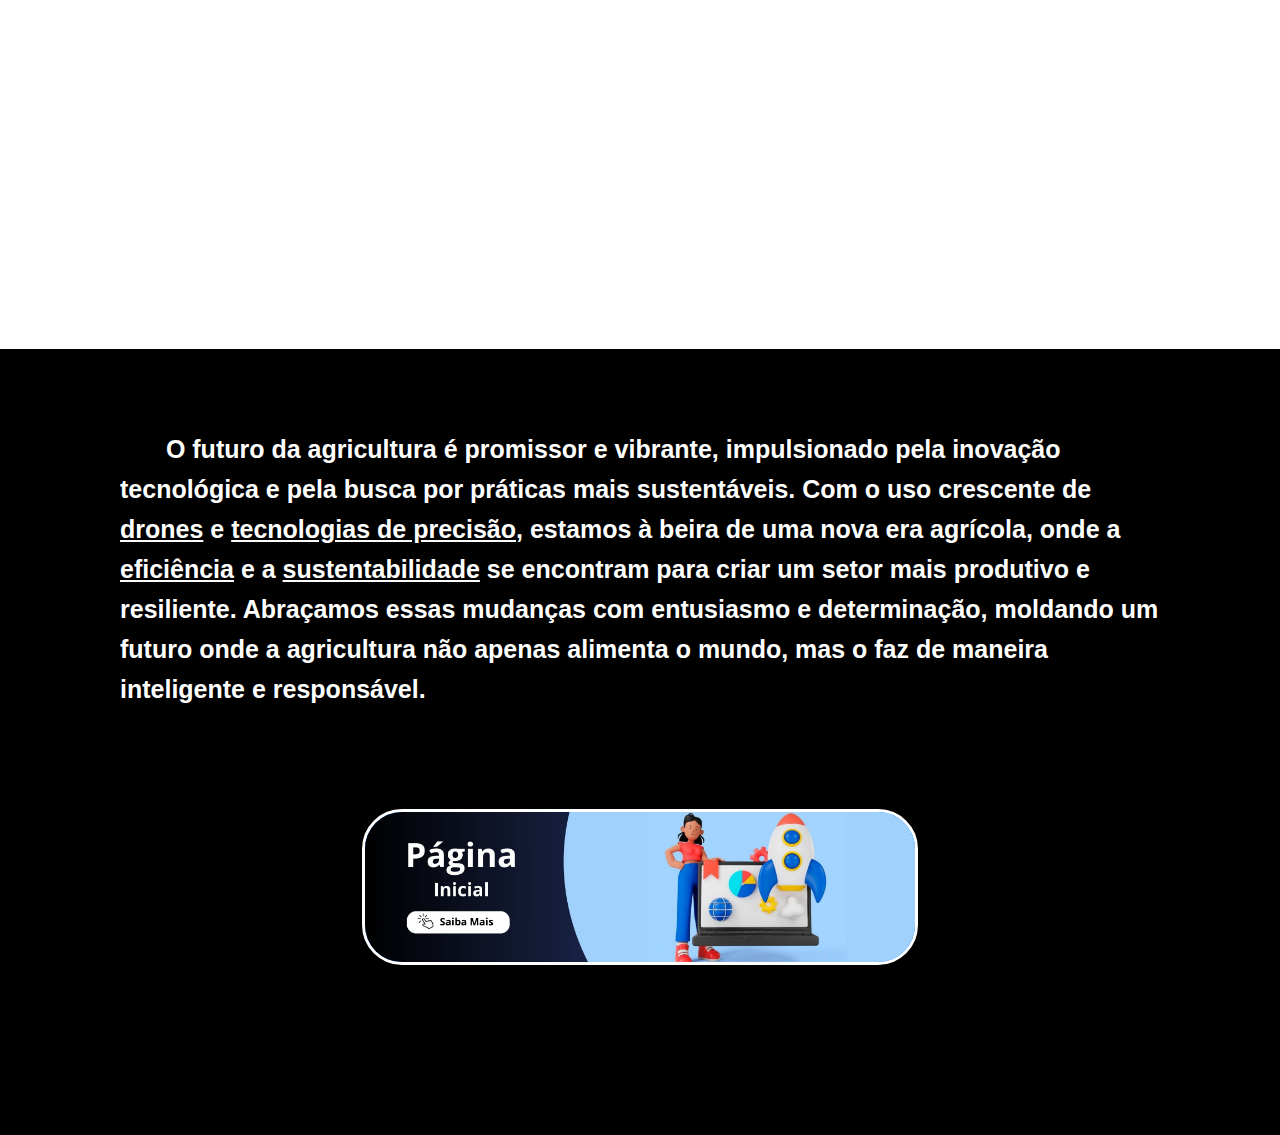
<file: BFuturo Tecnológico.html>
<!DOCTYPE html>
<html lang="en">
<head>
    <meta charset="UTF-8">
    <meta name="viewport" content="width=device-width, initial-scale=1.0">
    <title>Futuro Tecnológico</title>
    <link rel="stylesheet" href="BFuturo Tecnológico.css">
</head>
<body>
    <div>
        <nav>
            <div id="mySidebar" class="sidebar">
                <a href="javascript:void(0)" class="closebtn" onclick="closeNav()">&times;</a>
                <a href="https://www.facebook.com/p/Col%C3%A9gio-Estadual-Santo-Agostinho-Palotina-PR-100057418871250/?locale=pt_BR">CESA</a>
                <a href="contatos.html">CONTATOS</a>
                <a href="Créditos.html">CRÉDITOS</a>
                <a href="https://www.sistemafaep.org.br/programa-agrinho-tem-nova-categoria-em-2024/">Agrinho 2024</a>
                <a href="index.html">PÁGINA PRINCIPAL</a>
                <a href="BMudanças Climáticas.html">Mudanças Climáticas</a>
                <a href="Bindustria.html">Oportunidades industrias</a>
                <a href="BFuturo Tecnológico.html">Futuro Tecnológico</a>
                <a href="BFuturas gerações.html">Futuras Gerações</a>
                <a href="BAgroParanaense.html">Agro Paranaense</a>
        </div>
        </nav>
    </div>
    <div id="main" class="content">
        <button class="openbtn" onclick="openNav()">&#9776; </button>
    </div>
    
    <script>
    function openNav() {
      document.getElementById("mySidebar").style.left = "0";
      document.getElementById("main").classList.add('content-open');
    }
    
    function closeNav() {
      document.getElementById("mySidebar").style.left = "-250px";
      document.getElementById("main").classList.remove('content-open');
    }
    </script>
</li>

<header>
    <div class="image-container">
        <img src="img/Capa Tecnologia.jpg" alt="">
    </div>
</header>

<section>
    <div class="faixa-horizontal">
        <div class="divtexto">
            <h1>O Futuro da Agricultura: Drones e Agricultura de Precisão</h1>
            <h2>&nbsp;&nbsp; O futuro da agricultura é impulsionado pela <u>tecnologia</u>, com <u>drones</u> e <u>agricultura de precisão</u> transformando o setor. Esses avanços permitem um <u>monitoramento mais eficaz</u> e uma <u>produtividade</u> aprimorada, promovendo uma agricultura mais <u>eficiente</u> e <u>sustentável</u>.</h2>
        </div>
    </div>
</section>

<section>
    <div class="divtexto">
        <h1>O Futuro da Agricultura: Drones e Agricultura de Precisão</h1>
        <h2 class="textofaixapreta">&nbsp;&nbsp;O futuro da agricultura está sendo revolucionado pela <u>tecnologia</u>, especialmente com o uso de <u>drones</u> e <u>agricultura de precisão</u>. Esses avanços estão transformando o setor ao permitir um <u>monitoramento mais detalhado</u> e uma gestão mais eficiente dos recursos agrícolas. Drones são utilizados para coletar dados em tempo real, monitorar o crescimento das culturas e identificar problemas com precisão, enquanto técnicas de agricultura de precisão otimizam o uso de insumos e água.</h2>
        <h2 class="textofaixapreta">&nbsp;&nbsp;A <u>tecnologia de drones</u> permite uma visualização aérea das áreas de cultivo, facilitando a análise de <u>saúde das plantas</u>, <u>distribuição de nutrientes</u> e <u>identificação de pragas</u>. Isso resulta em decisões mais informadas e intervenções mais precisas, aumentando a <u>produtividade</u> e reduzindo desperdícios. Além disso, os <u>dados coletados</u> ajudam a planejar estratégias mais eficazes para a gestão agrícola.</h2>
        <h2 class="textofaixapreta">&nbsp;&nbsp;As técnicas de <u>agricultura de precisão</u> integram <u>sistemas de informação</u>, <u>sensores</u> e <u>análise de dados</u> para otimizar o uso de recursos e melhorar o rendimento das culturas. Isso inclui práticas como <u>irrigação controlada</u>, <u>fertilização precisa</u> e <u>manejo de solo</u>. A combinação dessas tecnologias promove uma agricultura mais <u>sustentável</u> e <u>resiliente</u>, essencial para enfrentar os desafios das mudanças climáticas.</h2>
        <h2 class="textofaixapreta">&nbsp;&nbsp;A adoção dessas tecnologias também está criando novas oportunidades para <u>capacitação</u> e <u>desenvolvimento profissional</u> no setor agrícola. Profissionais estão se especializando em <u>análise de dados</u>, <u>gerenciamento de drones</u> e <u>tecnologia agrícola</u>, o que contribui para o crescimento de uma força de trabalho qualificada e inovadora.</h2>
        <h2 class="textofaixapreta">&nbsp;&nbsp;Em resumo, o avanço da <u>tecnologia na agricultura</u>, especialmente com <u>drones</u> e <u>agricultura de precisão</u>, está moldando um futuro mais eficiente e sustentável para o setor agrícola. <u>Veja mais sobre essa tecnologias no vídeo abaixo:</u></h2>
    </div>
</section>

<section>
    <div>
        <div class="faixa-horizontalvideo">
            <div class="video-wrapper">
                <iframe src="https://www.youtube.com/embed/WkJJhBlzWSQ" frameborder="0" allowfullscreen></iframe>
            </div>
            <div class="divtextovideo">
                <h1>olampkfan</h1>
            </div>
        </div>
    </div>
</section>

<section>
    <div class="divtexto">
        <h2 class="textofaixapreta">&nbsp;&nbsp;O futuro da agricultura é promissor e vibrante, impulsionado pela inovação tecnológica e pela busca por práticas mais sustentáveis. Com o uso crescente de <u>drones</u> e <u>tecnologias de precisão</u>, estamos à beira de uma nova era agrícola, onde a <u>eficiência</u> e a <u>sustentabilidade</u> se encontram para criar um setor mais produtivo e resiliente. Abraçamos essas mudanças com entusiasmo e determinação, moldando um futuro onde a agricultura não apenas alimenta o mundo, mas o faz de maneira inteligente e responsável.</h2>
    </div>
</section>

<main>
    <section class="centralizado">
        <div class="botao">
            <a href="index.html">
                <img src="img/Botão P.P.jpg" alt="Imagem do Botão">
            </a>
        </div>        
    </section>
</main>

<footer class="footer">
    <p>&copy; 2024 Cauã Eduardo Azevedo de Assunção | Colégio Estadual Santo Agostinho. Todos os direitos reservados.</p>
</footer>

</body>
</file>
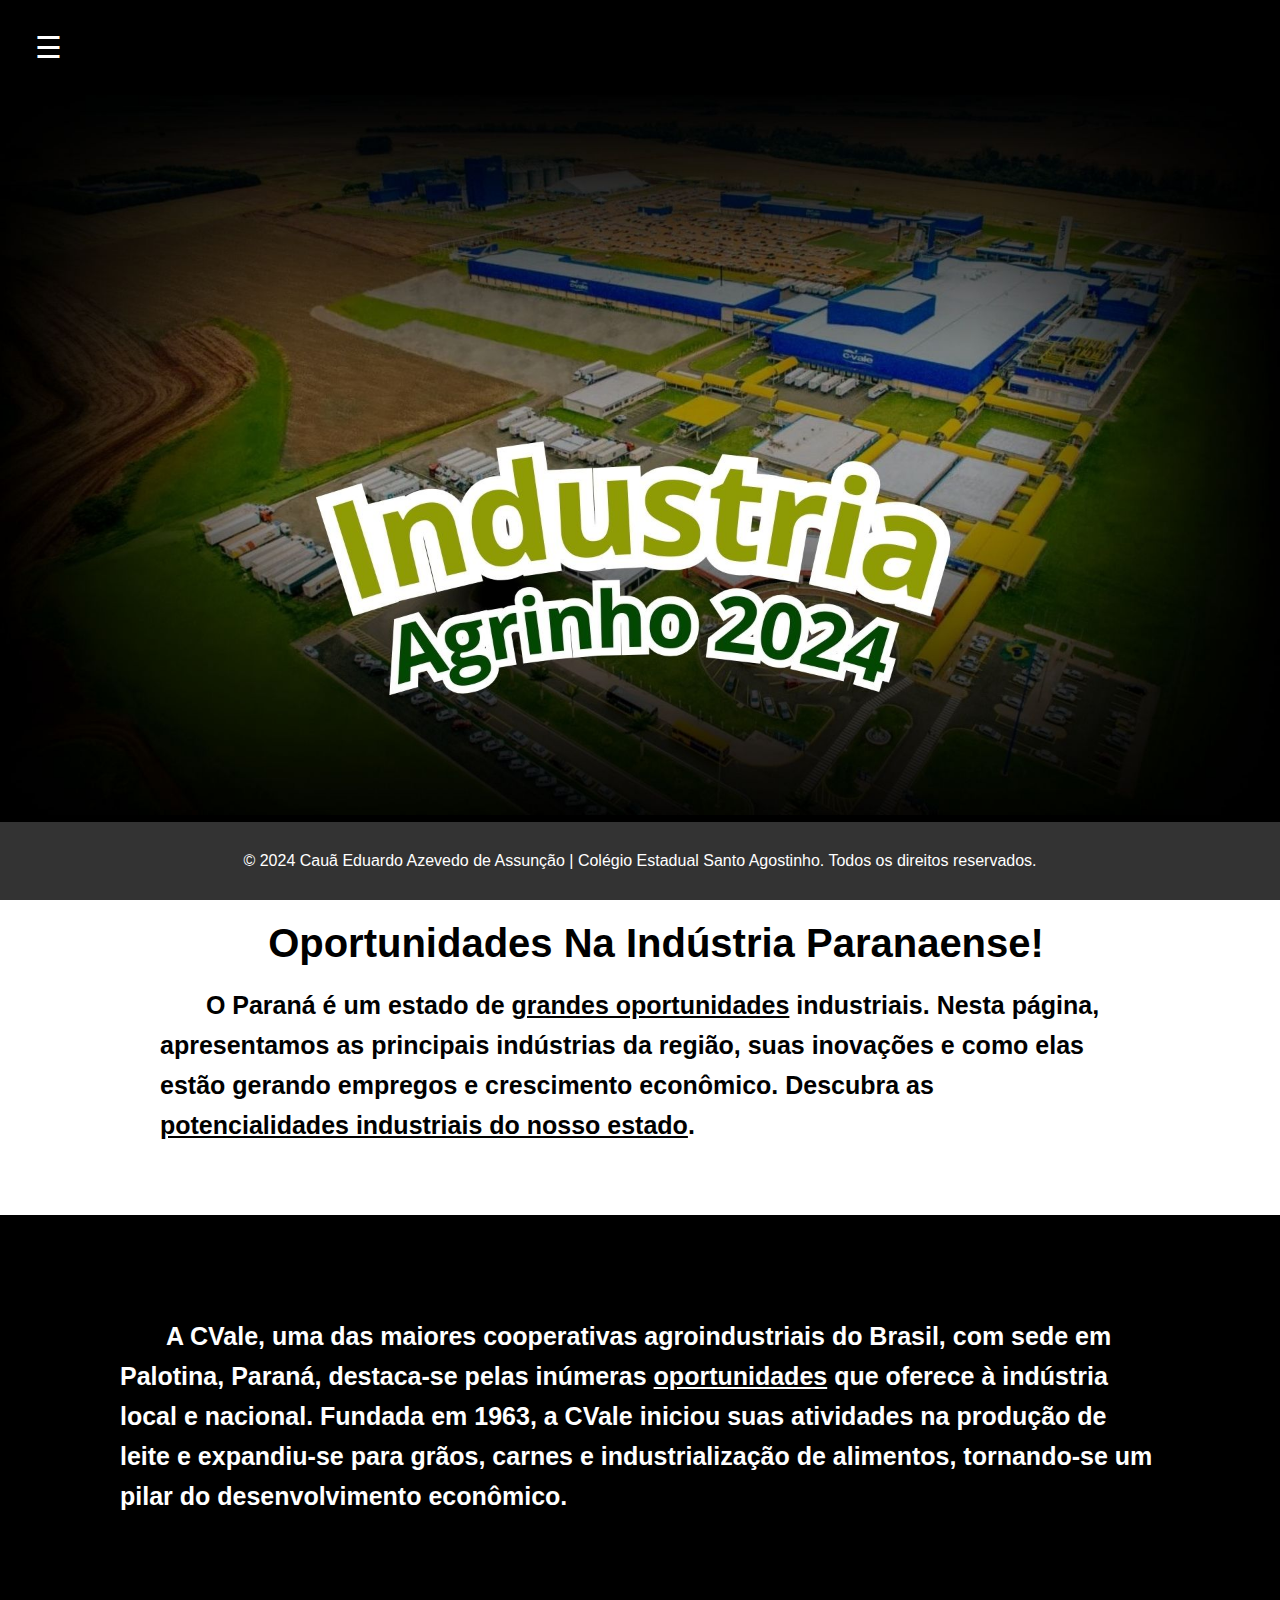
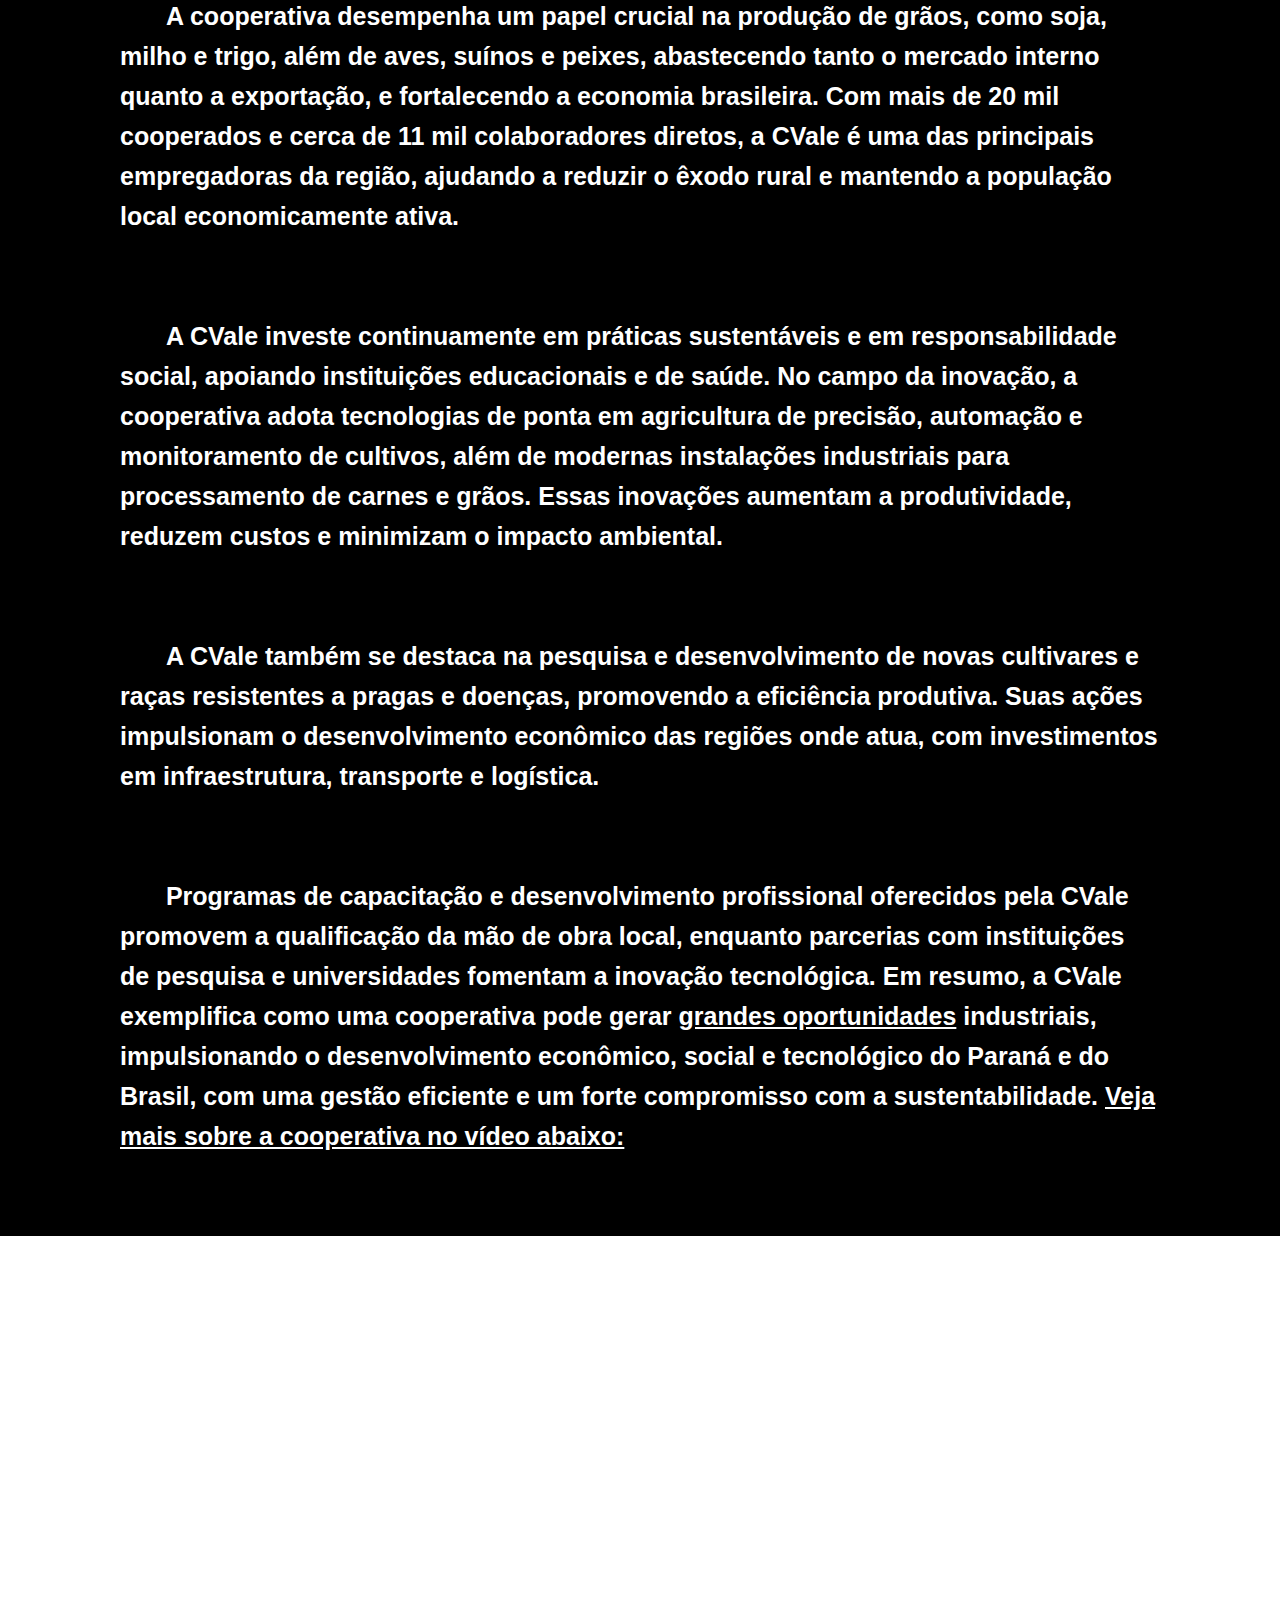
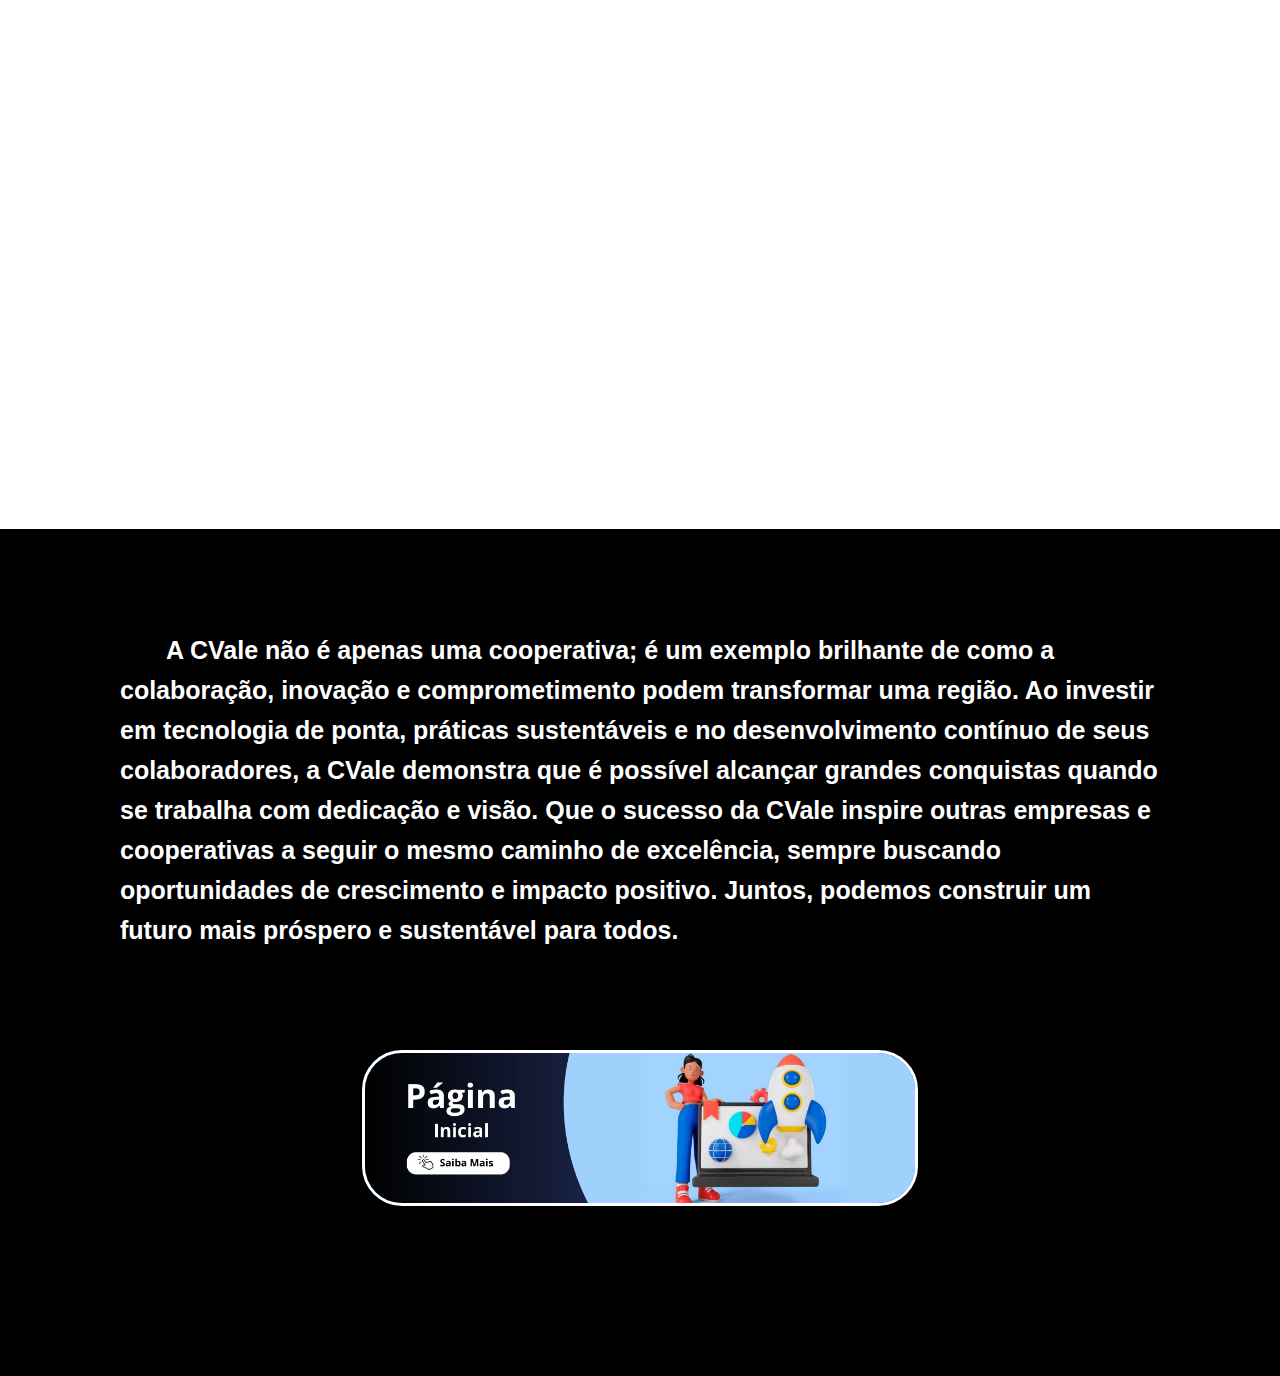
<file: Bindustria.html>
<!DOCTYPE html>
<html lang="en">
<head>
    <meta charset="UTF-8">
    <meta name="viewport" content="width=device-width, initial-scale=1.0">
    <title>Oportunidades Industrial</title>
    <link rel="stylesheet" href="Bindustria.css">
</head>
<body>
    <div>
        <nav>
            <div id="mySidebar" class="sidebar">
                <a href="javascript:void(0)" class="closebtn" onclick="closeNav()">&times;</a>
                <a href="https://www.facebook.com/p/Col%C3%A9gio-Estadual-Santo-Agostinho-Palotina-PR-100057418871250/?locale=pt_BR">CESA</a>
                <a href="contatos.html">CONTATOS</a>
                <a href="Créditos.html">CRÉDITOS</a>
                <a href="https://www.sistemafaep.org.br/programa-agrinho-tem-nova-categoria-em-2024/">Agrinho 2024</a>
                <a href="index.html">PÁGINA PRINCIPAL</a>
                <a href="BMudanças Climáticas.html">Mudanças Climáticas</a>
                <a href="Bindustria.html">Oportunidades industrias</a>
                <a href="BFuturo Tecnológico.html">Futuro Tecnológico</a>
                <a href="BFuturas gerações.html">Futuras Gerações</a>
                <a href="BAgroParanaense.html">Agro Paranaense</a>
        </div>
        </nav>
    </div>
    <div id="main" class="content">
        <button class="openbtn" onclick="openNav()">&#9776; </button>
    </div>
    
    <script>
    function openNav() {
      document.getElementById("mySidebar").style.left = "0";
      document.getElementById("main").classList.add('content-open');
    }
    
    function closeNav() {
      document.getElementById("mySidebar").style.left = "-250px";
      document.getElementById("main").classList.remove('content-open');
    }
    </script>
</li>

<header>
    <div class="image-container">
        <img src="img/Capa Bindustria.jpg" alt="">
    </div>
</header>

<section>
    <div class="faixa-horizontal">
        <div class="divtexto">
            <h1>Oportunidades Na Indústria Paranaense!</h1>
            <h2>&nbsp;&nbsp;O Paraná é um estado de <u>grandes oportunidades</u> industriais. Nesta página, apresentamos as principais indústrias da região, suas inovações e como elas estão gerando empregos e crescimento econômico. Descubra as <u>potencialidades industriais do nosso estado</u>.</h2>
        </div>
    </div>
</section>

<section>
    <div class="divtexto">
        <h1>Oportunidades Na Indústria Paranaense!</h1>
        <h2 class="textofaixapreta">&nbsp;&nbsp;A CVale, uma das maiores cooperativas agroindustriais do Brasil, com sede em Palotina, Paraná, destaca-se pelas inúmeras <u>oportunidades</u> que oferece à indústria local e nacional. Fundada em 1963, a CVale iniciou suas atividades na produção de leite e expandiu-se para grãos, carnes e industrialização de alimentos, tornando-se um pilar do desenvolvimento econômico.</h2>
        <h2 class="textofaixapreta">&nbsp;&nbsp;A cooperativa desempenha um papel crucial na produção de grãos, como soja, milho e trigo, além de aves, suínos e peixes, abastecendo tanto o mercado interno quanto a exportação, e fortalecendo a economia brasileira. Com mais de 20 mil cooperados e cerca de 11 mil colaboradores diretos, a CVale é uma das principais empregadoras da região, ajudando a reduzir o êxodo rural e mantendo a população local economicamente ativa.</h2>
        <h2 class="textofaixapreta">&nbsp;&nbsp;A CVale investe continuamente em práticas sustentáveis e em responsabilidade social, apoiando instituições educacionais e de saúde. No campo da inovação, a cooperativa adota tecnologias de ponta em agricultura de precisão, automação e monitoramento de cultivos, além de modernas instalações industriais para processamento de carnes e grãos. Essas inovações aumentam a produtividade, reduzem custos e minimizam o impacto ambiental.</h2>
        <h2 class="textofaixapreta">&nbsp;&nbsp;A CVale também se destaca na pesquisa e desenvolvimento de novas cultivares e raças resistentes a pragas e doenças, promovendo a eficiência produtiva. Suas ações impulsionam o desenvolvimento econômico das regiões onde atua, com investimentos em infraestrutura, transporte e logística.</h2>
        <h2 class="textofaixapreta">&nbsp;&nbsp;Programas de capacitação e desenvolvimento profissional oferecidos pela CVale promovem a qualificação da mão de obra local, enquanto parcerias com instituições de pesquisa e universidades fomentam a inovação tecnológica. Em resumo, a CVale exemplifica como uma cooperativa pode gerar <u>grandes oportunidades</u> industriais, impulsionando o desenvolvimento econômico, social e tecnológico do Paraná e do Brasil, com uma gestão eficiente e um forte compromisso com a sustentabilidade. <u>Veja mais sobre a cooperativa no vídeo abaixo:</u></h2>
    </div>
</section>

<section>
    <div>
        <div class="faixa-horizontalvideo">
            <div class="video-wrapper">
                <iframe src="https://www.youtube.com/embed/QKPDlnlFpY8" frameborder="0" allowfullscreen></iframe>
            </div>
            <div class="divtextovideo">
                <h1>olampkfan</h1>
            </div>
        </div>
    </div>
</section>

<section>
    <div class="divtexto">
        <h1>Oportunidades Na Indústria Paranaense!</h1>
        <h2 class="textofaixapreta">&nbsp;&nbsp;A CVale não é apenas uma cooperativa; é um exemplo brilhante de como a colaboração, inovação e comprometimento podem transformar uma região. Ao investir em tecnologia de ponta, práticas sustentáveis e no desenvolvimento contínuo de seus colaboradores, a CVale demonstra que é possível alcançar grandes conquistas quando se trabalha com dedicação e visão. Que o sucesso da CVale inspire outras empresas e cooperativas a seguir o mesmo caminho de excelência, sempre buscando oportunidades de crescimento e impacto positivo. Juntos, podemos construir um futuro mais próspero e sustentável para todos.</h2>
    </div>
</section>

<main>
    <section class="centralizado">
        <div class="botao">
            <a href="index.html">
                <img src="img/Botão P.P.jpg" alt="Imagem do Botão">
            </a>
        </div>        
    </section>
</main>

<footer class="footer">
    <p>&copy; 2024 Cauã Eduardo Azevedo de Assunção | Colégio Estadual Santo Agostinho. Todos os direitos reservados.</p>
</footer>

</body>
</file>
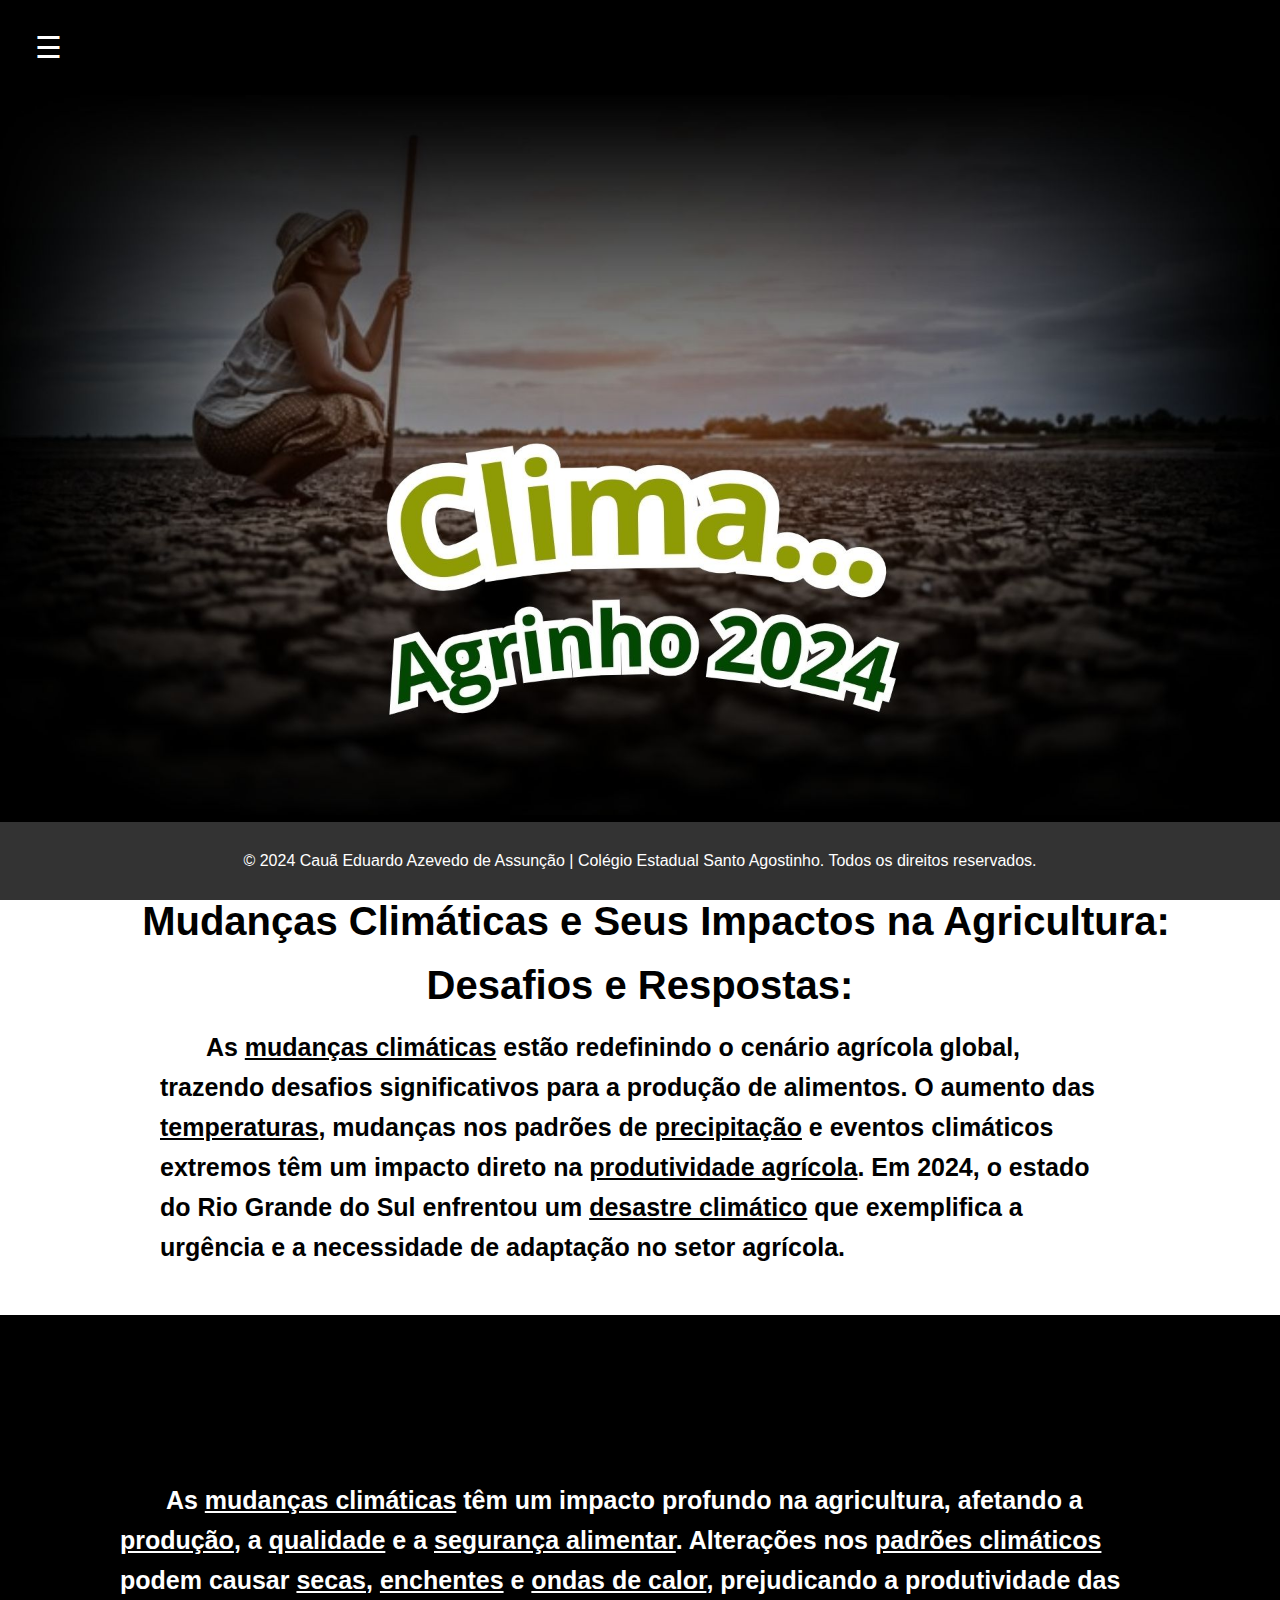
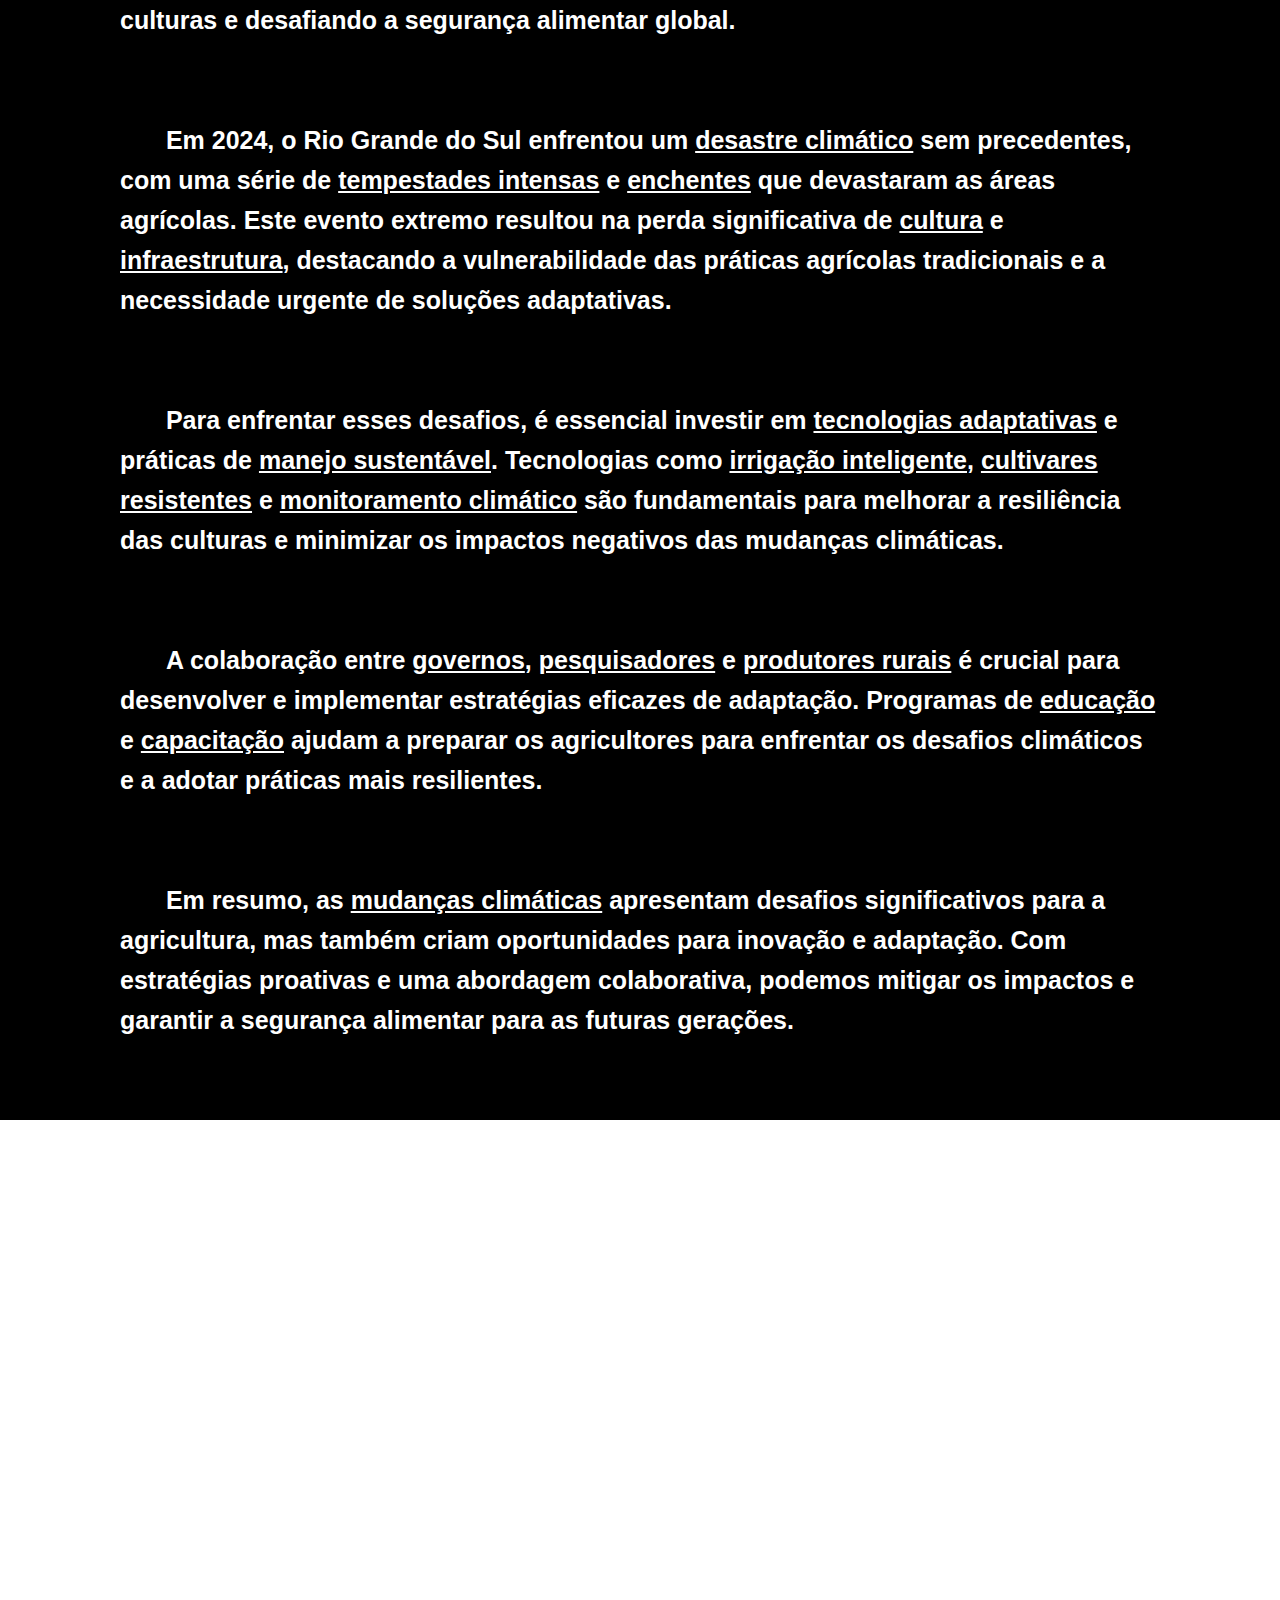
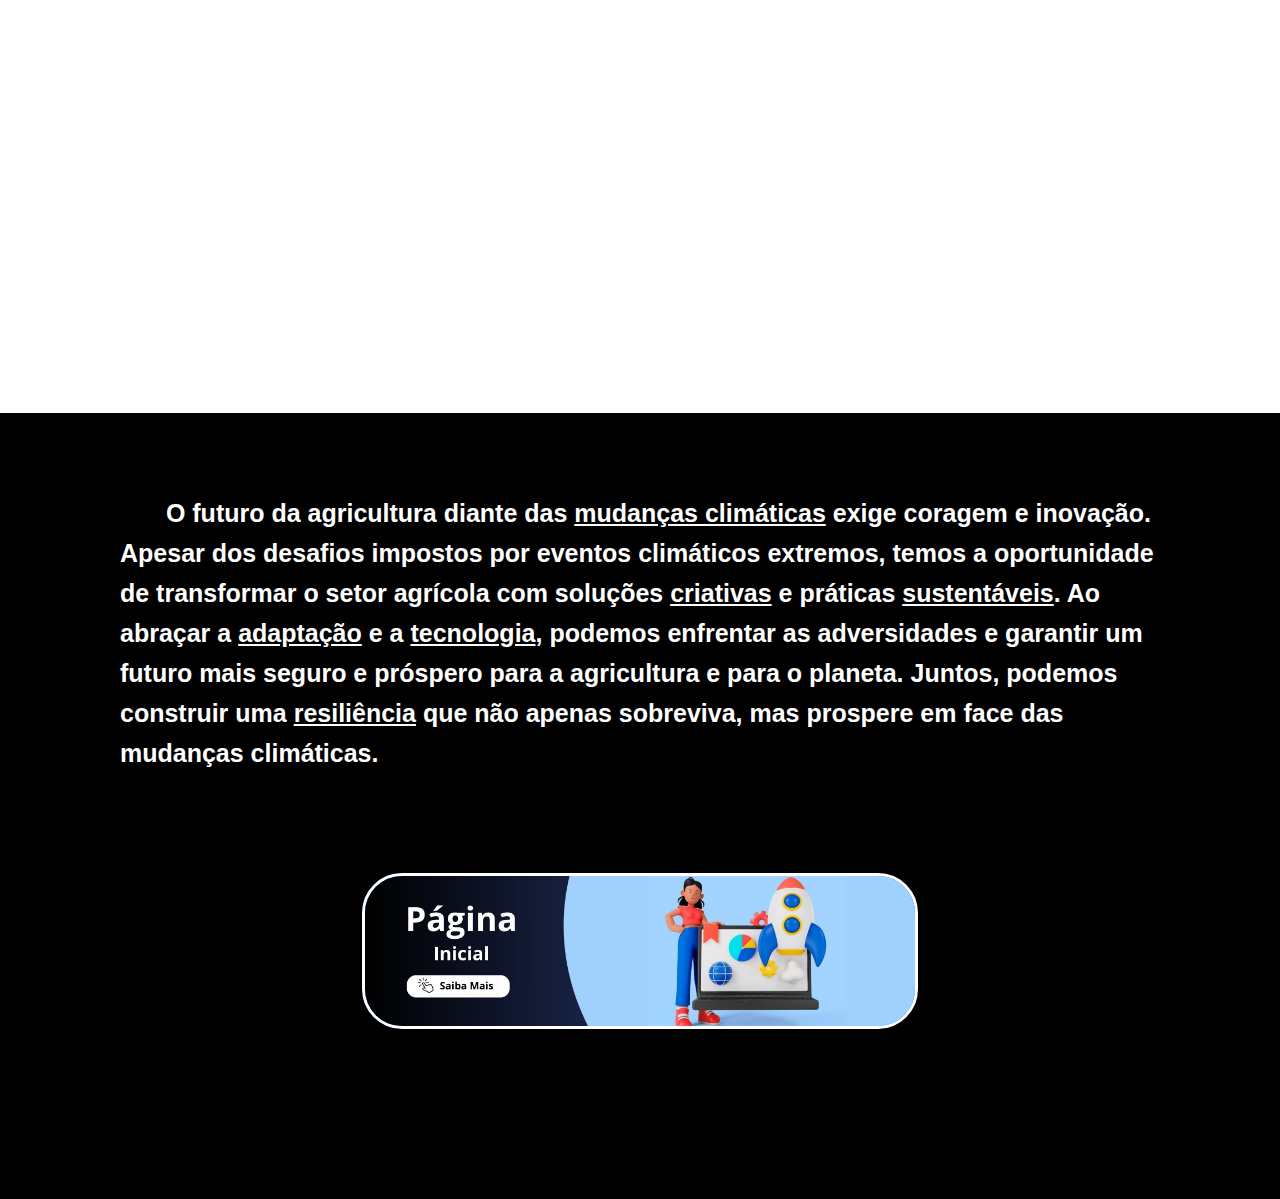
<file: BMudanças Climáticas.html>
<!DOCTYPE html>
<html lang="en">
<head>
    <meta charset="UTF-8">
    <meta name="viewport" content="width=device-width, initial-scale=1.0">
    <title>Mudanças Climáticas</title>
    <link rel="stylesheet" href="BMudanças Climáticas.css">
</head>
<body>
    <div>
        <nav>
            <div id="mySidebar" class="sidebar">
                <a href="javascript:void(0)" class="closebtn" onclick="closeNav()">&times;</a>
                <a href="https://www.facebook.com/p/Col%C3%A9gio-Estadual-Santo-Agostinho-Palotina-PR-100057418871250/?locale=pt_BR">CESA</a>
                <a href="contatos.html">CONTATOS</a>
                <a href="Créditos.html">CRÉDITOS</a>
                <a href="https://www.sistemafaep.org.br/programa-agrinho-tem-nova-categoria-em-2024/">Agrinho 2024</a>
                <a href="index.html">PÁGINA PRINCIPAL</a>
                <a href="BMudanças Climáticas.html">Mudanças Climáticas</a>
                <a href="Bindustria.html">Oportunidades industrias</a>
                <a href="BFuturo Tecnológico.html">Futuro Tecnológico</a>
                <a href="BFuturas gerações.html">Futuras Gerações</a>
                <a href="BAgroParanaense.html">Agro Paranaense</a>
        </div>
        </nav>
    </div>
    <div id="main" class="content">
        <button class="openbtn" onclick="openNav()">&#9776; </button>
    </div>
    
    <script>
    function openNav() {
      document.getElementById("mySidebar").style.left = "0";
      document.getElementById("main").classList.add('content-open');
    }
    
    function closeNav() {
      document.getElementById("mySidebar").style.left = "-250px";
      document.getElementById("main").classList.remove('content-open');
    }
    </script>
</li>

<header>
    <div class="image-container">
        <img src="img/Capa Clima.jpg" alt="">
    </div>
</header>

<section>
    <div class="faixa-horizontal">
        <div class="divtexto">
            <h1>Mudanças Climáticas e Seus Impactos na Agricultura: Desafios e Respostas:</h1>
            <h2>&nbsp;&nbsp;As <u>mudanças climáticas</u> estão redefinindo o cenário agrícola global, trazendo desafios significativos para a produção de alimentos. O aumento das <u>temperaturas</u>, mudanças nos padrões de <u>precipitação</u> e eventos climáticos extremos têm um impacto direto na <u>produtividade agrícola</u>. Em 2024, o estado do Rio Grande do Sul enfrentou um <u>desastre climático</u> que exemplifica a urgência e a necessidade de adaptação no setor agrícola.</h2>
        </div>
    </div>
</section>

<section>
    <div class="divtexto">
        <h1>Mudanças Climáticas e Seus Impactos na Agricultura: Desafios e Respostas</h1>
        <h2 class="textofaixapreta">&nbsp;&nbsp;As <u>mudanças climáticas</u> têm um impacto profundo na agricultura, afetando a <u>produção</u>, a <u>qualidade</u> e a <u>segurança alimentar</u>. Alterações nos <u>padrões climáticos</u> podem causar <u>secas</u>, <u>enchentes</u> e <u>ondas de calor</u>, prejudicando a produtividade das culturas e desafiando a segurança alimentar global.</h2>
        <h2 class="textofaixapreta">&nbsp;&nbsp;Em 2024, o Rio Grande do Sul enfrentou um <u>desastre climático</u> sem precedentes, com uma série de <u>tempestades intensas</u> e <u>enchentes</u> que devastaram as áreas agrícolas. Este evento extremo resultou na perda significativa de <u>cultura</u> e <u>infraestrutura</u>, destacando a vulnerabilidade das práticas agrícolas tradicionais e a necessidade urgente de soluções adaptativas.</h2>
        <h2 class="textofaixapreta">&nbsp;&nbsp;Para enfrentar esses desafios, é essencial investir em <u>tecnologias adaptativas</u> e práticas de <u>manejo sustentável</u>. Tecnologias como <u>irrigação inteligente</u>, <u>cultivares resistentes</u> e <u>monitoramento climático</u> são fundamentais para melhorar a resiliência das culturas e minimizar os impactos negativos das mudanças climáticas.</h2>
        <h2 class="textofaixapreta">&nbsp;&nbsp;A colaboração entre <u>governos</u>, <u>pesquisadores</u> e <u>produtores rurais</u> é crucial para desenvolver e implementar estratégias eficazes de adaptação. Programas de <u>educação</u> e <u>capacitação</u> ajudam a preparar os agricultores para enfrentar os desafios climáticos e a adotar práticas mais resilientes.</h2>
        <h2 class="textofaixapreta">&nbsp;&nbsp;Em resumo, as <u>mudanças climáticas</u> apresentam desafios significativos para a agricultura, mas também criam oportunidades para inovação e adaptação. Com estratégias proativas e uma abordagem colaborativa, podemos mitigar os impactos e garantir a segurança alimentar para as futuras gerações.</h2>
    </div>
</section>

<section>
    <div>
        <div class="faixa-horizontalvideo">
            <div class="video-wrapper">
                <iframe src="https://www.youtube.com/embed/7I_lUko5fKk?si=SkSr6fHkjvlEyvcX" frameborder="0" allowfullscreen></iframe>
            </div>
            <div class="divtextovideo">
                <h1>olampkfan</h1>
            </div>
        </div>
    </div>
</section>

<section>
    <div class="divtexto">
        <h2 class="textofaixapreta">&nbsp;&nbsp;O futuro da agricultura diante das <u>mudanças climáticas</u> exige coragem e inovação. Apesar dos desafios impostos por eventos climáticos extremos, temos a oportunidade de transformar o setor agrícola com soluções <u>criativas</u> e práticas <u>sustentáveis</u>. Ao abraçar a <u>adaptação</u> e a <u>tecnologia</u>, podemos enfrentar as adversidades e garantir um futuro mais seguro e próspero para a agricultura e para o planeta. Juntos, podemos construir uma <u>resiliência</u> que não apenas sobreviva, mas prospere em face das mudanças climáticas.</h2>
    </div>
</section>

<main>
    <section class="centralizado">
        <div class="botao">
            <a href="index.html">
                <img src="img/Botão P.P.jpg" alt="Imagem do Botão">
            </a>
        </div>        
    </section>
</main>

<footer class="footer">
    <p>&copy; 2024 Cauã Eduardo Azevedo de Assunção | Colégio Estadual Santo Agostinho. Todos os direitos reservados.</p>
</footer>

</body>
</file>
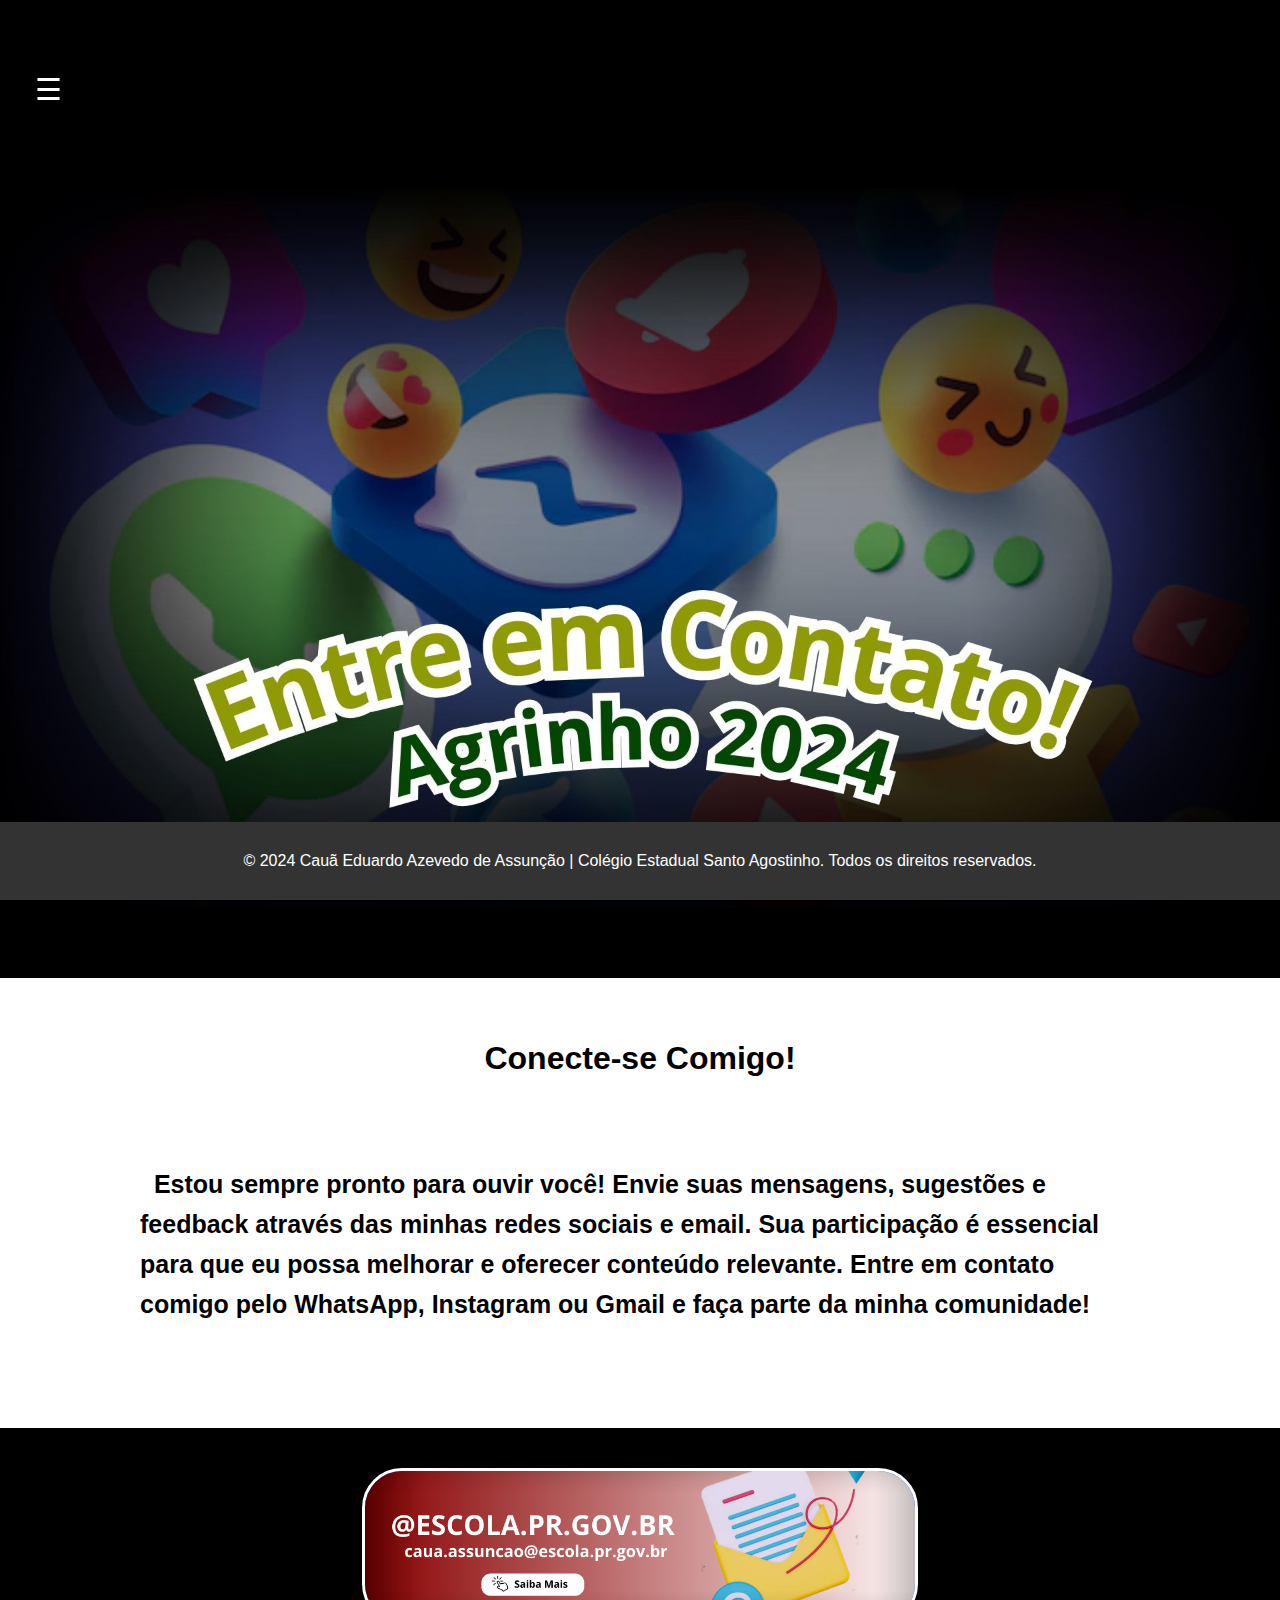
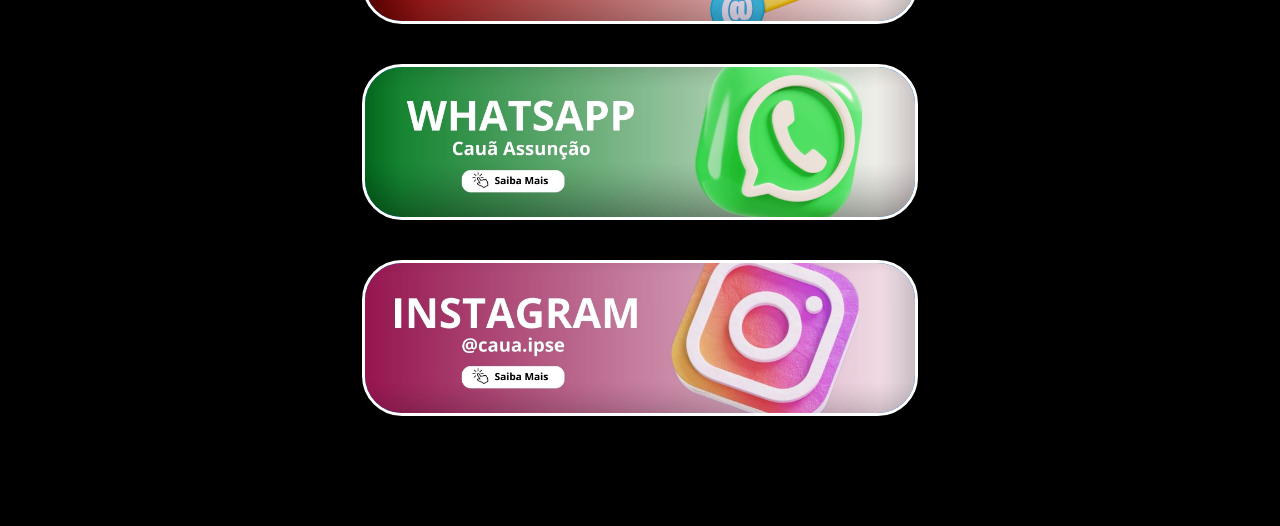
<file: contatos.html>
<!DOCTYPE html>
<html lang="pt-br">
<head>
    <meta charset="UTF-8">
    <meta name="viewport" content="width=device-width, initial-scale=1.0">
    <title>Entre em Contato!</title>
    <link rel="stylesheet" href="contatos.css">
</head>
<body>
    <div class="container">
        <nav>
            <ul>
                <li>
                    <div id="mySidebar" class="sidebar">
                        <a href="javascript:void(0)" class="closebtn" onclick="closeNav()">&times;</a>
                        <a href="https://www.facebook.com/p/Col%C3%A9gio-Estadual-Santo-Agostinho-Palotina-PR-100057418871250/?locale=pt_BR">CESA</a>
                        <a href="contatos.html">CONTATOS</a>
                        <a href="Créditos.html">CRÉDITOS</a>
                        <a href="https://www.sistemafaep.org.br/programa-agrinho-tem-nova-categoria-em-2024/">Agrinho 2024</a>
                        <a href="index.html">PÁGINA PRINCIPAL</a>
                        <a href="BMudanças Climáticas.html">Mudanças Climáticas</a>
                        <a href="Bindustria.html">Oportunidades industrias</a>
                        <a href="BFuturo Tecnológico.html">Futuro Tecnológico</a>
                        <a href="BFuturas gerações.html">Futuras Gerações</a>
                        <a href="BAgroParanaense.html">Agro Paranaense</a>
                    </div>
                
                    <div id="main" class="content">
                        <button class="openbtn" onclick="openNav()">&#9776; </button>
                    </div>
                    
                    <script>
                    function openNav() {
                      document.getElementById("mySidebar").style.left = "0";
                      document.getElementById("main").classList.add('content-open');
                    }
                    
                    function closeNav() {
                      document.getElementById("mySidebar").style.left = "-250px";
                      document.getElementById("main").classList.remove('content-open');
                    }
                    </script>
                </li>
            </ul>
        </nav> 
    <header>
        <div class="image-container">
            <img src="img/Capa Site (1).jpg" alt="">
        </div>
    </header>
    <header>
        <section>
            <div class="faixa-horizontal">
                <div class="divtexto">
                    <h1>Conecte-se Comigo!</h1>
                    <h2>&nbsp;&nbsp;Estou sempre pronto para ouvir você! Envie suas mensagens, sugestões e feedback através das minhas redes sociais e email. Sua participação é essencial para que eu possa melhorar e oferecer conteúdo relevante. Entre em contato comigo pelo WhatsApp, Instagram ou Gmail e faça parte da minha comunidade!</h2>
                </div>
            </div>
        </section>
    </header>
    <section class="centralizado">
        <div class="botao">
            <a href="páginagmail.html">
                <img src="img/Cópia de Botões .png" alt="Imagem do Botão">
            </a>
        </div>
        <div class="botao">
            <a href="https://wa.me/qr/GIEEMKCDRDQ6B1">
                <img src="img/2.jpg" alt="Imagem do Botão">
            </a>
        </div>
        <div class="botao">
            <a href="https://www.instagram.com/caua.ipse?igsh=MTZ1aDQxdXZ2dnFkNw==">
                <img src="img/Botões Comunicação.jpg" alt="Imagem do Botão">
            </a>
        </div>
    </section>

    <footer class="footer">
        <p>&copy; 2024 Cauã Eduardo Azevedo de Assunção | Colégio Estadual Santo Agostinho. Todos os direitos reservados.</p>
    </footer>
</body>
</html>
</file>
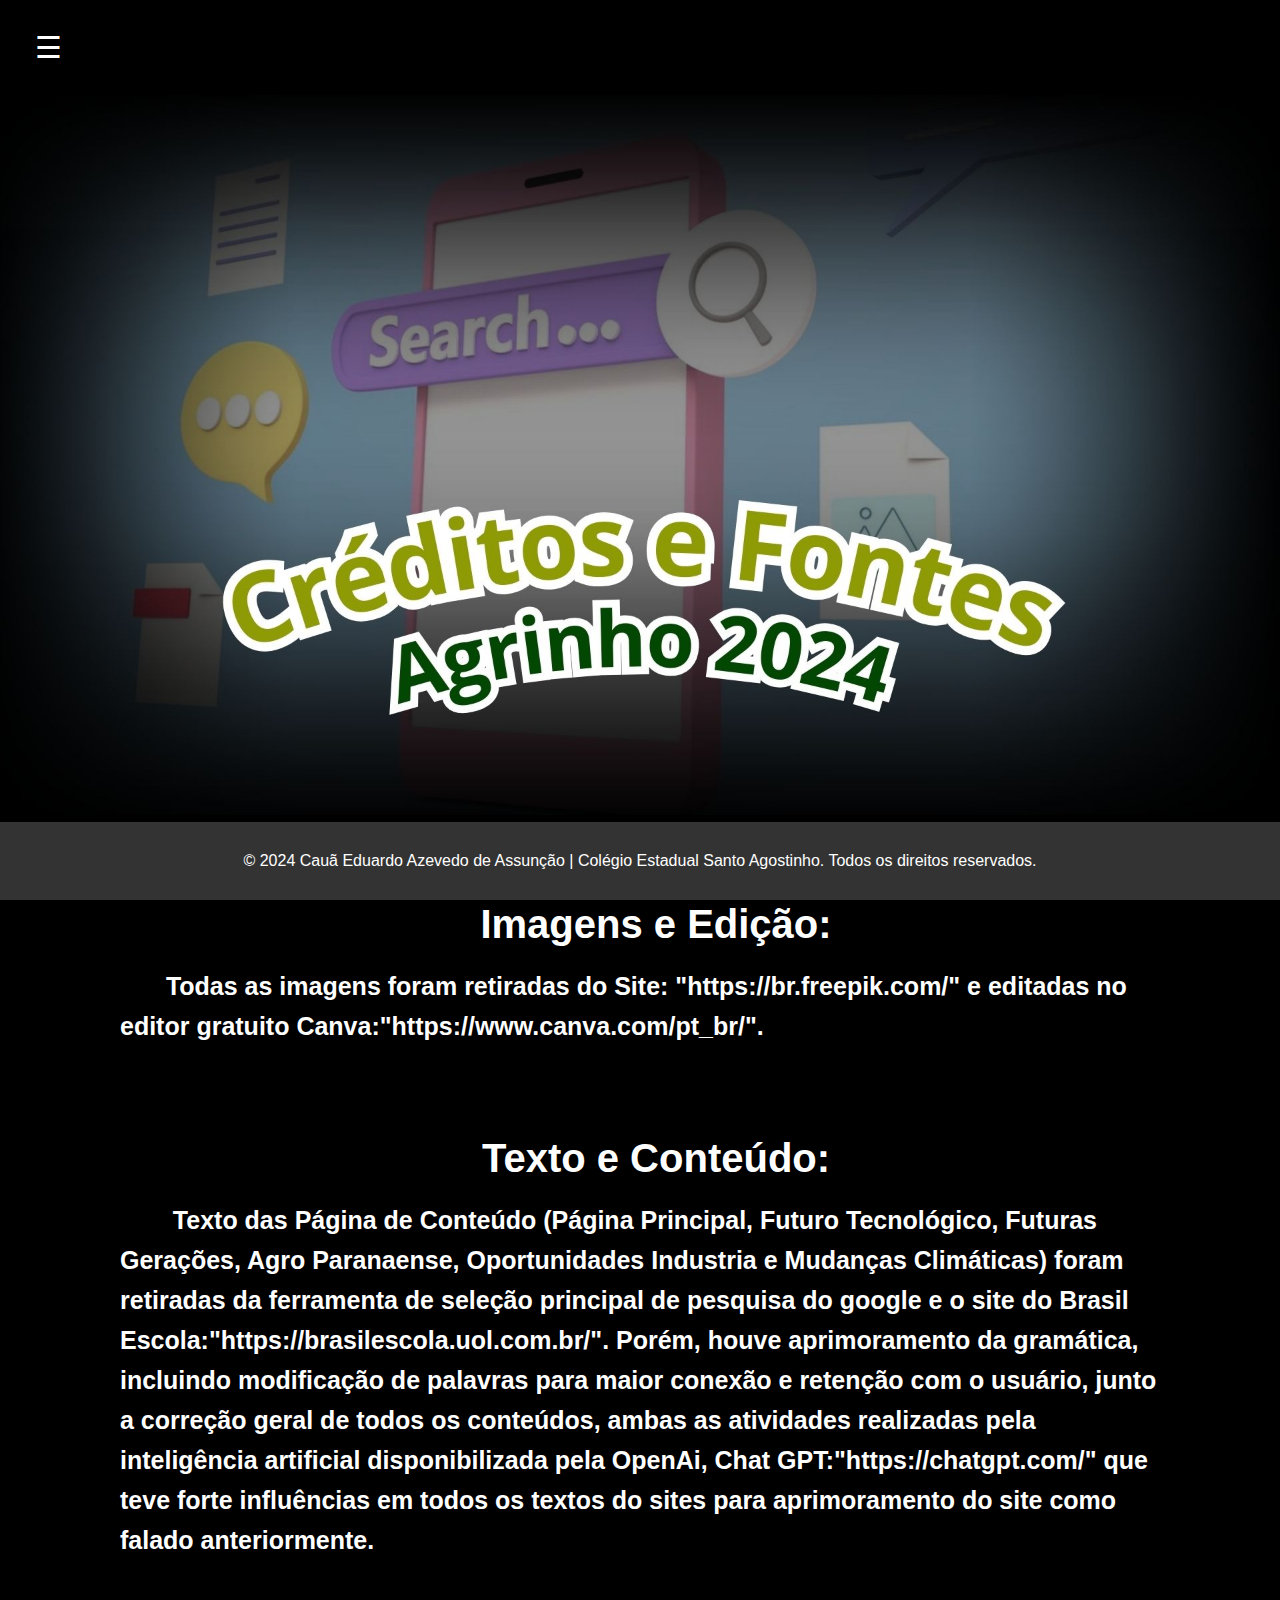
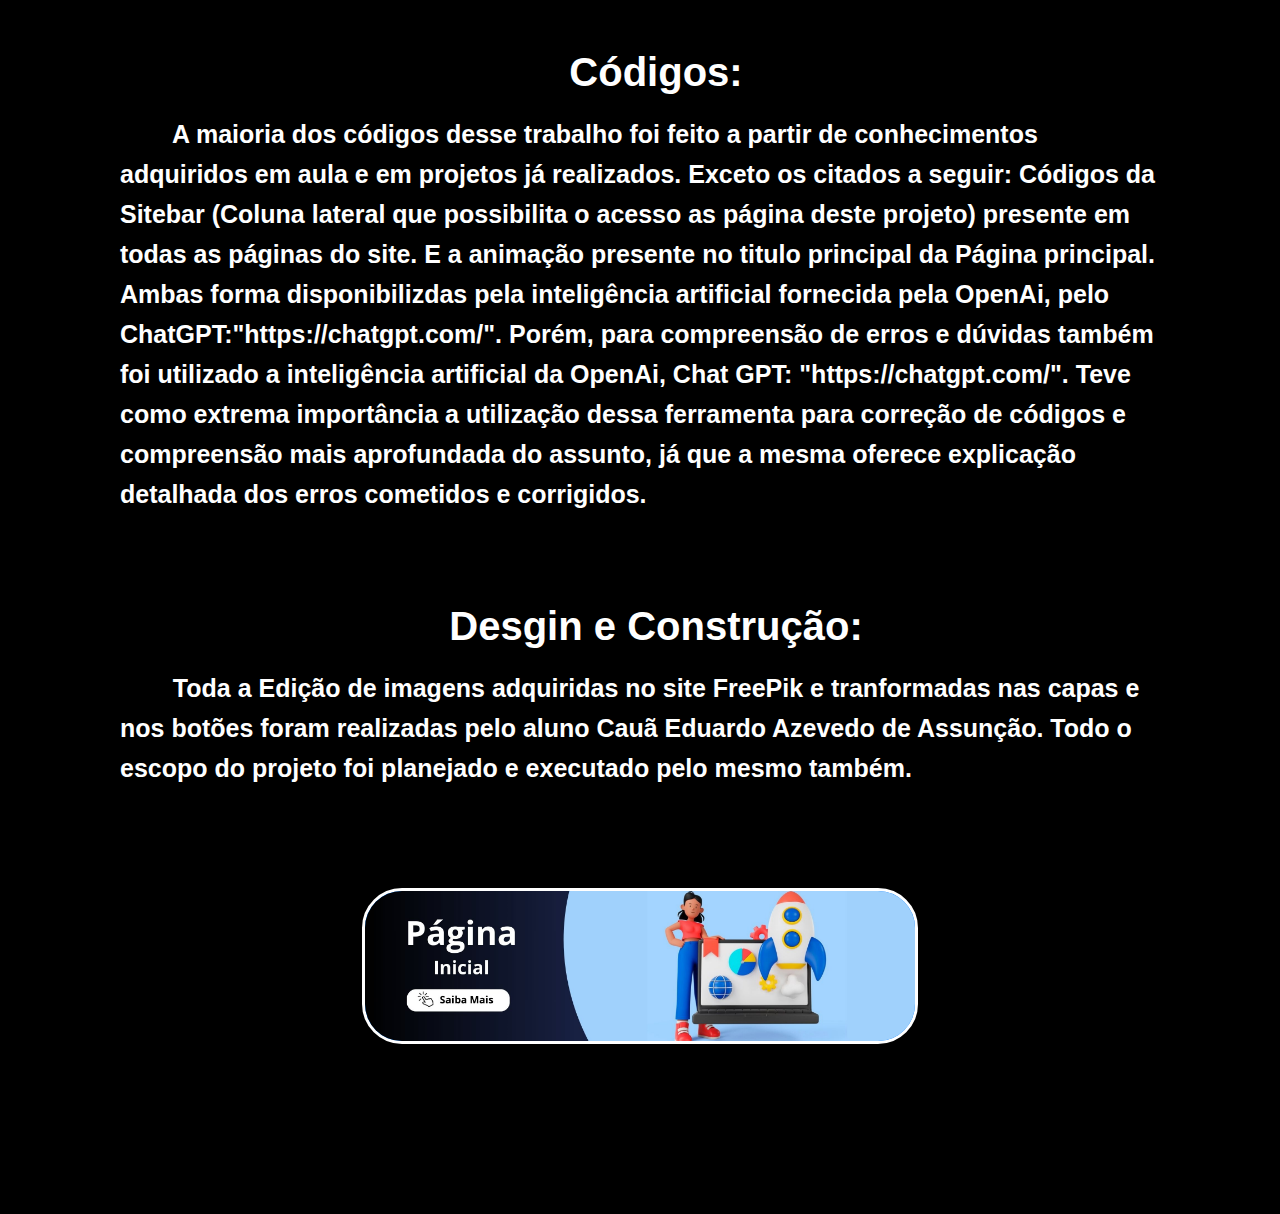
<file: Créditos.html>
<!DOCTYPE html>
<html lang="en">
<head>
    <meta charset="UTF-8">
    <meta name="viewport" content="width=device-width, initial-scale=1.0">
    <title>Créditos e Fontes
    </title>
    <link rel="stylesheet" href="Créditos.css">
</head>
<body>
    <div>
        <nav>
            <div id="mySidebar" class="sidebar">
                <a href="javascript:void(0)" class="closebtn" onclick="closeNav()">&times;</a>
                <a href="https://www.facebook.com/p/Col%C3%A9gio-Estadual-Santo-Agostinho-Palotina-PR-100057418871250/?locale=pt_BR">CESA</a>
                <a href="contatos.html">CONTATOS</a>
                <a href="Créditos.html">CRÉDITOS</a>
                <a href="https://www.sistemafaep.org.br/programa-agrinho-tem-nova-categoria-em-2024/">Agrinho 2024</a>
                <a href="index.html">PÁGINA PRINCIPAL</a>
                <a href="BMudanças Climáticas.html">Mudanças Climáticas</a>
                <a href="Bindustria.html">Oportunidades industrias</a>
                <a href="BFuturo Tecnológico.html">Futuro Tecnológico</a>
                <a href="BFuturas gerações.html">Futuras Gerações</a>
                <a href="BAgroParanaense.html">Agro Paranaense</a>
        </div>
        </nav>
    </div>
    <div id="main" class="content">
        <button class="openbtn" onclick="openNav()">&#9776; </button>
    </div>
    
    <script>
    function openNav() {
      document.getElementById("mySidebar").style.left = "0";
      document.getElementById("main").classList.add('content-open');
    }
    
    function closeNav() {
      document.getElementById("mySidebar").style.left = "-250px";
      document.getElementById("main").classList.remove('content-open');
    }
    </script>
</li>

<header>
    <div class="image-container">
        <img src="img/Capa Site Créditos.jpg" alt="">
    </div>
</header>

<section>
    <div class="divtexto">
        <h1 class="edittext">Imagens e Edição:</h1>
        <h2 class="textofaixapreta">&nbsp;&nbsp;Todas as imagens foram retiradas do Site: "https://br.freepik.com/" e editadas no editor gratuito Canva:"https://www.canva.com/pt_br/".</h2>
        <h1 class="edittext">Texto e Conteúdo:</h1>
        <h2 class="textofaixapreta">&nbsp;&nbsp; Texto das Página de Conteúdo (Página Principal, Futuro Tecnológico, Futuras Gerações, Agro Paranaense, Oportunidades Industria e Mudanças Climáticas) foram retiradas da ferramenta de seleção principal de pesquisa do google e o site do Brasil Escola:"https://brasilescola.uol.com.br/". Porém, houve aprimoramento da gramática, incluindo modificação de palavras para maior conexão e retenção com o usuário, junto a correção geral de todos os conteúdos, ambas as atividades realizadas pela inteligência artificial disponibilizada pela OpenAi, Chat GPT:"https://chatgpt.com/" que teve forte influências em todos os textos do sites para aprimoramento do site como falado anteriormente.</h2>
        <h1 class="edittext">Códigos:</h1>
        <h2 class="textofaixapreta">&nbsp;&nbsp; A maioria dos códigos desse trabalho foi feito a partir de conhecimentos adquiridos em aula e em projetos já realizados. Exceto os citados a seguir: Códigos da Sitebar (Coluna lateral que possibilita o acesso as página deste projeto) presente em todas as páginas do site. E a animação presente no titulo principal da Página principal. Ambas forma disponibilizdas pela inteligência artificial fornecida pela OpenAi, pelo ChatGPT:"https://chatgpt.com/". Porém, para compreensão de erros e dúvidas também foi utilizado a inteligência artificial da OpenAi, Chat GPT: "https://chatgpt.com/". Teve como extrema importância a utilização dessa ferramenta para correção de códigos e compreensão mais aprofundada do assunto, já que a mesma oferece explicação detalhada dos erros cometidos e corrigidos.
        <h1 class="edittext">Desgin e Construção:</h1>
        <h2 class="textofaixapreta">&nbsp;&nbsp; Toda a Edição de imagens adquiridas no site FreePik e tranformadas nas capas e nos botões foram realizadas pelo aluno Cauã Eduardo Azevedo de Assunção. Todo o escopo do projeto foi planejado e executado pelo mesmo também. </h2>
    </div>
</section>

<main>
    <section class="centralizado">
        <div class="botao">
            <a href="index.html">
                <img src="img/Botão P.P.jpg" alt="Imagem do Botão">
            </a>
        </div>        
    </section>
</main>

<footer class="footer">
    <p>&copy; 2024 Cauã Eduardo Azevedo de Assunção | Colégio Estadual Santo Agostinho. Todos os direitos reservados.</p>
</footer>

</body>
</file>
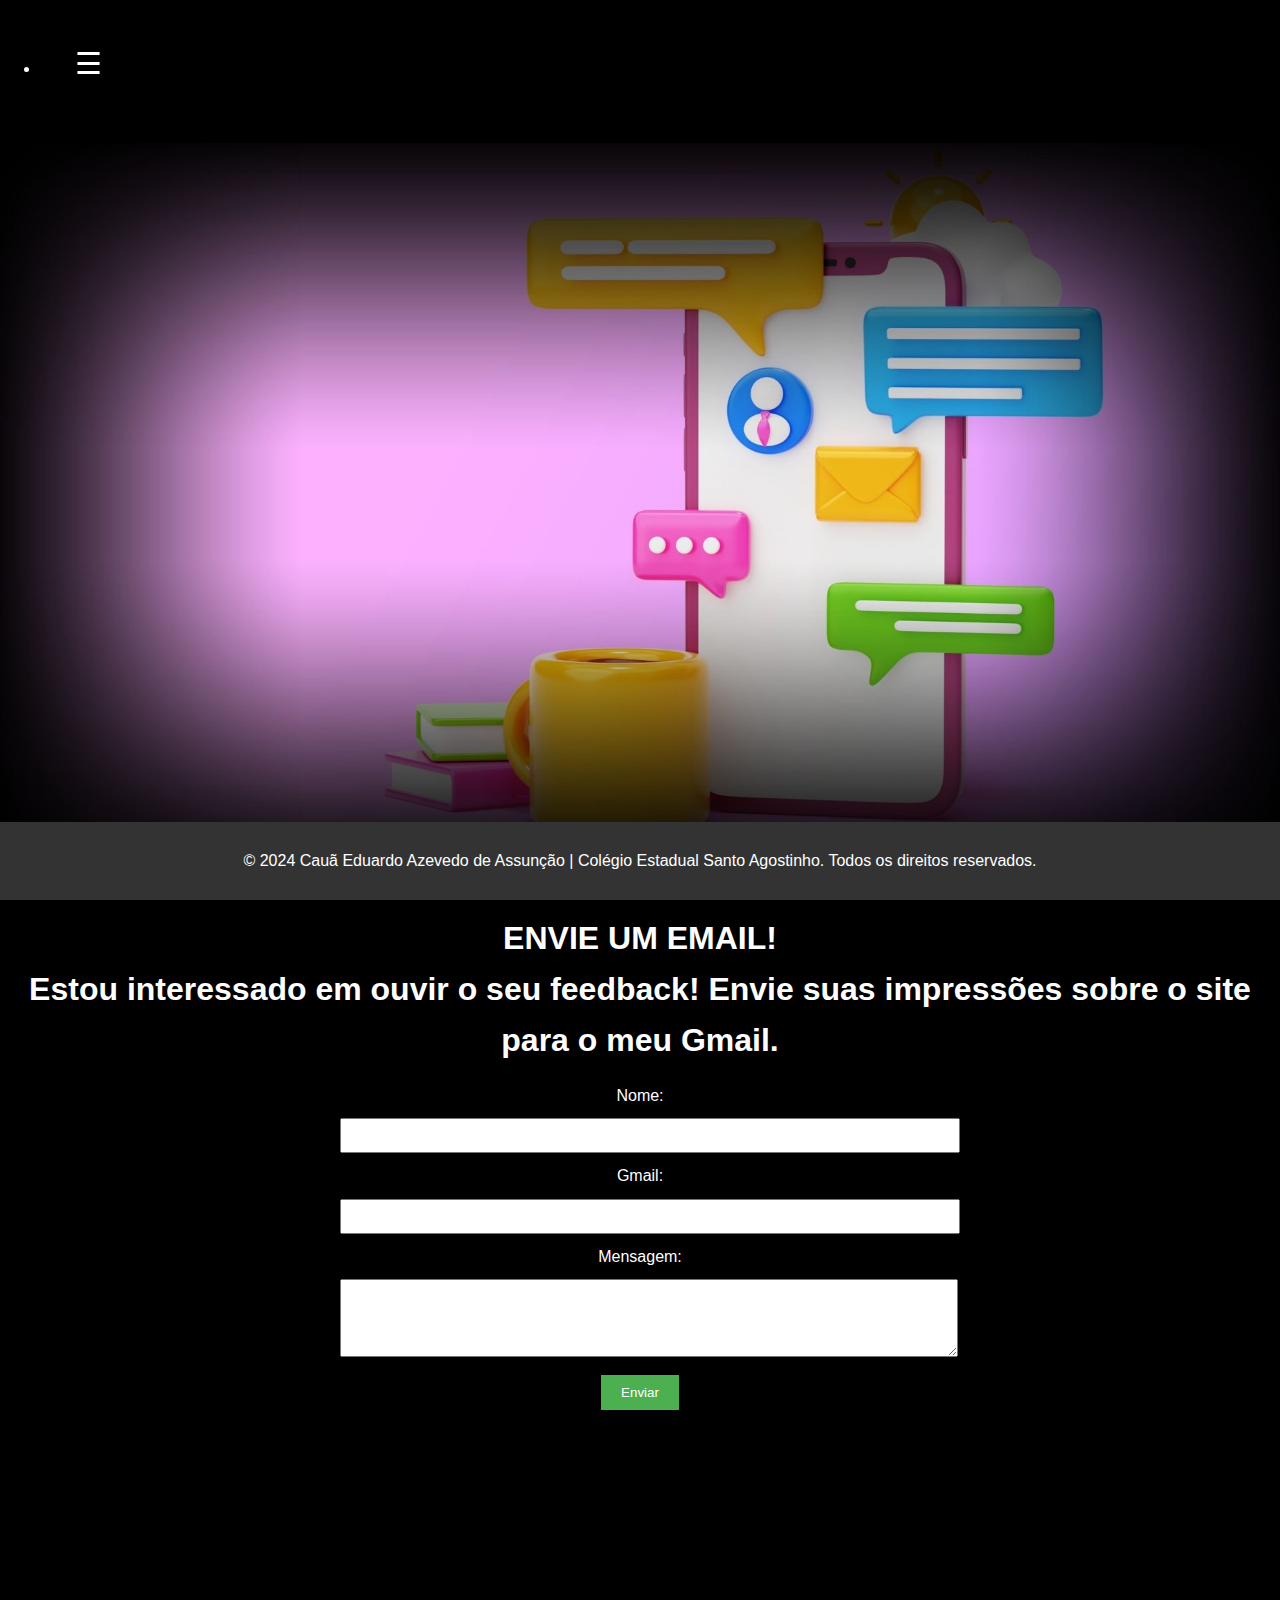
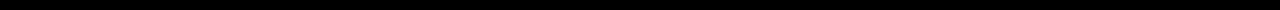
<file: páginagmail.html>
<!DOCTYPE html>
<html lang="en">
<head>
    <meta charset="UTF-8">
    <meta http-equiv="X-UA-Compatible" content="IE=edge">
    <meta name="viewport" content="width=device-width, initial-scale=1.0">
    <title>Página Gmail</title>
    <link rel="stylesheet" href="páginagmail.css">
</head>
<body>
    <div class="container">
        <nav>
            <ul>
                <li>
                    <div id="mySidebar" class="sidebar">
                            <a href="javascript:void(0)" class="closebtn" onclick="closeNav()">&times;</a>
                            <a href="https://www.facebook.com/p/Col%C3%A9gio-Estadual-Santo-Agostinho-Palotina-PR-100057418871250/?locale=pt_BR">CESA</a>
                            <a href="contatos.html">Contatos</a>
                            <a href="https://www.sistemafaep.org.br/programa-agrinho-tem-nova-categoria-em-2024/">Agrinho 2024</a>
                            <a href="index.html">PÁGINA PRINCIPAL</a>
                            <a href="BMudanças Climáticas.html">Mudanças Climáticas</a>
                            <a href="Bindustria.html">Oportunidades industrias</a>
                            <a href="BFuturo Tecnológico.html">Futuro Tecnológico</a>
                            <a href="BFuturas gerações.html">Futuras Gerações</a>
                            <a href="BAgroParanaense.html">Agro Paranaense</a>
                    </div>
                
                    <div id="main" class="content">
                        <button class="openbtn" onclick="openNav()">&#9776; </button>
                    </div>
                    
                    <script>
                    function openNav() {
                      document.getElementById("mySidebar").style.left = "0";
                      document.getElementById("main").classList.add('content-open');
                    }
                    
                    function closeNav() {
                      document.getElementById("mySidebar").style.left = "-250px";
                      document.getElementById("main").classList.remove('content-open');
                    }
                    </script>
                </li>
            </ul>
        </nav> 
        </script>
            <header>
                <div class="image-container">
                    <img src="img/gmail.jpg" alt="GIF PRINCIPAL">
                </div>
                <h1 class="titulo-mexendo">ENVIE UM EMAIL!</h1>
                <div>
                    <h1 class="Prefácio">Estou interessado em ouvir o seu feedback! Envie suas impressões sobre o site para o meu Gmail.</h1>
                </div>
            </header>
        <main>
            <section>
                <form>
                    <label for="nome">Nome:</label>
                    <input type="text" id="nome" name="nome" required>
        
                    <label for="email">Gmail:</label>
                    <input type="email" id="email" name="email" required>
        
                    <label for="mensagem">Mensagem:</label>
                    <textarea id="mensagem" name="mensagem" rows="4" required></textarea>
        
                    <button type="submit">Enviar</button>
                </form>
            </section>
        </main>
    <footer class="footer">
        <p>&copy; 2024 Cauã Eduardo Azevedo de Assunção | Colégio Estadual Santo Agostinho. Todos os direitos reservados.</p>
    </footer>
</body>
</html>
</file>
<file: index.css>
body{
    color: white;
    background-color: black;
    font-family: 'Trebuchet MS', 'Lucida Sans Unicode', 'Lucida Grande', 'Lucida Sans', Arial, sans-serif;
    text-align: center;
    line-height: 1.6;
    margin: 0;
    padding: 0;
}

.titulo-mexendo {
    font-size: 60px;
    font-weight: bold;
    animation: aumentar 2s;
    color: rgb(255, 255, 255);
    animation-fill-mode: forwards;
    padding: 10px; 
    display: inline-block; 
    animation: pulse 2.5s infinite;
  }
  
  @keyframes pulse {
    0% {
        transform: scale(1);
    }
    50% {
        transform: scale(0.95);
    }
    100% {
        transform: scale(1);
    }
}

.texto-mexendo:hover {
    transform: translateX(10px); 
  }

main{
    padding: 80px;
}

.Prefácio{
    font-size: 25px;
    text-align: center;
    padding: 70px;
    padding-inline-end: 70px;
    font-family: 'Lucida Sans', 'Lucida Sans Regular', 'Lucida Grande', 'Lucida Sans Unicode', Geneva, Verdana, sans-serif; 
}

ul{
    padding: 16px;
}

li{
    justify-content: space-between;
    list-style-type: none;
    font-size: 25px;
}

a{
    color: white;
    text-decoration: none;
}

header{
    text-align-last: 10px;
}

header img{
    width: 150px;
    height: 150px;
    text-align: center;
}

h3{
    font-family: 'Trebuchet MS', 'Lucida Sans Unicode', 'Lucida Grande', 'Lucida Sans', Arial, sans-serif;
}

.center{
    text-align: center;
}

h2{
    color: silver;
}

footer img{
    width: 150px;
    height: 150px;
}

footer{
    display: flex;
    justify-content: center;
}

footer a:hover{
    color: rgb(138, 197, 50);
}

footer a {
    margin: 20px;
    text-align: center;
}

footer p {
    margin-top: 2px;
}

.container{
    padding: 0px 50px;
}

nav a:hover{
    color: rgb(138, 197, 50);
}

.contact-form input{
    width: 100%;
    padding: 8px 0px;
    margin: 8px 0px;
}

.contact-form input[type=text] {
    height: 100px;
}

button{
    background-color: white;
    border: none;
    width: 100px;
    height: 30px;
}
.center {
    position: absolute;
    top: 50px;
    left: 50px;
}

nav ul {
    list-style-type: none;
    margin: 0;
    padding: 0;
    display: flex;
    justify-content: space-between;
}

.links {
    display: flex;
    justify-content: space-between;
}

.links a {
    margin-right: 30px;
}

.top1 {
    height: 50%;
    background-color: rgb(205, 48, 211);
}

.botao {
    width: 550px;
    height: 150px;
    border: 3px solid white;
    border-radius: 40px;
    display: flex;
    justify-content: center;
    align-items: center;
    overflow: hidden;
    margin: 20px;
    text-align: center; 
    color: white; 
    font-size: 24px; 
    font-weight: bold;
}

.botao img{
    width: 100%;
    height: 100%;
    object-fit: cover;
}

  
  .centralizado {
    display: flex;
    flex-direction: column;
    justify-content: center;
    align-items: center;
  }
  
  .top {
    height: 50%;
    background-color: lightblue;
  }

.container {
    display: flex;
    flex-direction: column;
    height: 100%;
  }

.container {
    display: flex;
}

.sidebar {
    width: 300px;
    height: 100vh;
    background-color: #f0f0f0;
    padding: 20px;
    position: fixed; 
    right: 30; 
}

  .faixa-horizontal {
    display: flex;
    justify-content: space-between;
    align-items: center;
    background-color: #ffffff;
    padding: 60px;
    text-decoration: #111;
    height: 200px; 
    overflow: hidden;
}

.faixa-horizontal .item {
    flex: 1;
    position: relative;
    overflow: hidden; 
}

.faixa-horizontal .item img {
    width: 100%; 
    height: 100%; 
    object-fit: cover; 
    object-position: center; 
}

.faixa-horizontal .item {
    flex: 1;
    text-align: center;
    background-size: contain; 
    background-position: center; 
    background-repeat: no-repeat; 
}


header img{
    size: 80px 80px;
}

.image-container {
    text-align: center;
}

.image-container img {
    max-width: 100%; 
    height: auto; 
    width: 100%;
    display: block;
}

.header2{
    padding: 80px;
}

.botao {
    width: 550px;
    height: 150px;
    background-color: #007bff;
    transition: transform 0.2s;
    display: flex;
    align-items: center;
    justify-content: center;
}

h2{
  text-align: center;
  font-size: 20pxs;
}

.botao:hover {
    transform: scale(1.1);
}

body {
    font-family: Arial, sans-serif;
    margin: 0;
    padding: 0;
}

.sidebar {
    width: 250px; 
    position: fixed;
    left: -5000px;
    top: 0;
    height: 100%; 
    background-color: black; 
    overflow-x: hidden;
    padding-top: 60px; 
    transition: 0.5s;
}


.sidebar a {
    padding: 10px 15px;
    text-decoration: none;
    font-size: 18px;
    color: white;
    display: block;
    transition: 0.3s;
}

.sidebar a:hover {
    background-color: #111;
}

.closebtn {
    position: absolute;
    top: 0;
    right: 10px;
    font-size: 36px;
    margin-left: 50px;
}

.content {
    margin-left: 0;
    transition: margin-left 0.5s;
    padding: 20px;
    text-align: left;
    size: 50px;
}

.content-open {
    margin-left: 250px;
}

.openbtn {
    font-size: 30px; 
    background-color: black; 
    color: white; 
    border: none; 
    padding: 10px 15px;
    cursor: pointer;
}

.footer {
    background-color: #333;
    color: #fff;
    text-align: center;
    padding: 10px 0;
    position: fixed;
    bottom: 0;
    width: 100%;
}

.divtexto{
    color: #000000;
}

h1{
    color: #000000;
}
</file>
<file: BAgroParanaense.css>
body{
    color: white;
    background-color: black;
    font-family: 'Trebuchet MS', 'Lucida Sans Unicode', 'Lucida Grande', 'Lucida Sans', Arial, sans-serif;
    text-align: center;
    line-height: 1.6;
    margin: 0;
    padding: 0;
}

.image-container {
    text-align: center;
}

.image-container img {
    max-width: 100%; 
    height: auto; 
    width: 100%;
    padding-bottom: 50px;
    display: block;
}

.sidebar {
    width: 250px; 
    position: fixed;
    left: -5000px;
    top: 0;
    height: 100%; 
    background-color: black; 
    overflow-x: hidden;
    padding-top: 60px; 
    transition: 0.5s;
}

.content {
    margin-left: 0;
    transition: margin-left 0.5s;
    padding: 20px;
    text-align: left;
    size: 50px;
}

.content-open {
    margin-left: 250px;
}

.openbtn {
    font-size: 30px; 
    background-color: black; 
    color: white; 
    border: none; 
    padding: 10px 15px;
    cursor: pointer;
}

.sidebar a {
    padding: 10px 15px;
    text-decoration: none;
    font-size: 18px;
    color: white;
    display: block;
    transition: 0.3s;
}

.sidebar a:hover {
    background-color: #111;
}

.closebtn {
    position: absolute;
    top: 0;
    right: 10px;
    font-size: 36px;
    margin-left: 50px;
}

nav a:hover{
    color: rgb(138, 197, 50);
}


  .faixa-horizontal {
    display: flex;
    justify-content: space-between;
    align-items: center;
    background-color: #ffffff;
    padding: 60px;
    text-decoration: #111;
    height: 200px; 
    padding-top: 120px;
    padding-bottom: 100px;
    overflow: hidden;
}

.faixa-horizontal .item {
    flex: 1;
    position: relative;
    overflow: hidden; 
}

.divtexto{
    color: #000000;
}

.divtextoabapreta{
    color: #ffffff;
}

.video-wrapper {
    position: relative;
    width: 100%;
    padding-top: 56.25%; 
    overflow: hidden;
  }
  
  .video-wrapper iframe {
    position: absolute;
    top: 0;
    left: 0;
    width: 100%;
    height: 100%;
    border: none;
  }
  
  .faixa-horizontalvideo{
    display: flex;
    justify-content: center;
    align-items: center;
    width: 88%;
    padding: 130px 135px; 
    background-color: #ffffff;
    box-shadow: 0 0 10px rgba(0, 0, 0, 0.1);
  }

.divtextovideo{
    color: #000000;
    text-align: center;
    position: absolute;
    top: 10px;
    object-fit: cover;
    z-index: 1;    
}

h1{
    font-size: 40px; 
    font-weight: bold; 
    margin-bottom: -70px; 
    top: 60px;
}

h2{
    margin: 80px;  
    text-align: left; 
    font-family: 'Arial', sans-serif; 
    line-height: 1.6; 
    font-size: 25px; 
    color: #000000;
}

.textofaixapreta {
    margin: 80px;  
    text-align: left; 
    font-family: 'Arial', sans-serif; 
    line-height: 1.6; 
    font-size: 25px; 
    color: #ffffff;
    padding-bottom: -90px;
}


.divtexto {
    max-width: 1200px; 
    margin: 0 auto; 
    padding: 0 20px; 
    text-indent: 2em;
}

.botao {
    width: 550px;
    height: 150px;
    border: 3px solid white;
    border-radius: 40px;
    display: flex;
    justify-content: center;
    align-items: center;
    overflow: hidden;
    margin: 20px;
    text-align: center; 
    color: white; 
    font-size: 24px; 
    font-weight: bold;
}

.botao img{
    width: 100%;
    height: 100%;
    object-fit: cover;
}

  
  .centralizado {
    padding-bottom: 150px;
    display: flex;
    flex-direction: column;
    justify-content: center;
    align-items: center;
  }

  .botao {
    width: 550px;
    height: 150px;
    background-color: #007bff;
    transition: transform 0.2s;
    display: flex;
    align-items: center;
    justify-content: center;
}

.botao:hover {
    transform: scale(1.1);
}

.footer {
    background-color: #333;
    color: #fff;
    text-align: center;
    padding: 10px 0;
    position: fixed;
    bottom: 0;
    width: 100%;
}
</file>
<file: BFuturas Gerações.css>
body{
    color: white;
    background-color: black;
    font-family: 'Trebuchet MS', 'Lucida Sans Unicode', 'Lucida Grande', 'Lucida Sans', Arial, sans-serif;
    text-align: center;
    line-height: 1.6;
    margin: 0;
    padding: 0;
}

.image-container {
    text-align: center;
}

.image-container img {
    max-width: 100%; 
    height: auto; 
    width: 100%;
    padding-bottom: 50px;
    display: block;
}

.sidebar {
    width: 250px; 
    position: fixed;
    left: -5000px;
    top: 0;
    height: 100%; 
    background-color: black; 
    overflow-x: hidden;
    padding-top: 60px; 
    transition: 0.5s;
}

.content {
    margin-left: 0;
    transition: margin-left 0.5s;
    padding: 20px;
    text-align: left;
    size: 50px;
}

.content-open {
    margin-left: 250px;
}

.openbtn {
    font-size: 30px; 
    background-color: black; 
    color: white; 
    border: none; 
    padding: 10px 15px;
    cursor: pointer;
}

.sidebar a {
    padding: 10px 15px;
    text-decoration: none;
    font-size: 18px;
    color: white;
    display: block;
    transition: 0.3s;
}

.sidebar a:hover {
    background-color: #111;
}

.closebtn {
    position: absolute;
    top: 0;
    right: 10px;
    font-size: 36px;
    margin-left: 50px;
}

nav a:hover{
    color: rgb(138, 197, 50);
}


  .faixa-horizontal {
    display: flex;
    justify-content: space-between;
    align-items: center;
    background-color: #ffffff;
    padding: 60px;
    text-decoration: #111;
    height: 200px; 
    padding-top: 140px;
    padding-bottom: 110px;
    overflow: hidden;
}

.faixa-horizontal .item {
    flex: 1;
    position: relative;
    overflow: hidden; 
}

.divtexto{
    color: #000000;
}

.divtextoabapreta{
    color: #ffffff;
}

.video-wrapper {
    position: relative;
    width: 100%;
    padding-top: 56.25%; 
    overflow: hidden;
  }
  
  .video-wrapper iframe {
    position: absolute;
    top: 0;
    left: 0;
    width: 100%;
    height: 100%;
    border: none;
  }
  
  .faixa-horizontalvideo{
    display: flex;
    justify-content: center;
    align-items: center;
    width: 88%;
    padding: 130px 135px;  
    background-color: #ffffff;
    box-shadow: 0 0 10px rgba(0, 0, 0, 0.1);
  }

.divtextovideo{
    color: #000000;
    text-align: center;
    position: absolute;
    top: 10px;
    object-fit: cover;
    z-index: 1;    
}

h1{
    font-size: 40px; 
    font-weight: bold; 
    margin-bottom: -70px; 
    top: 60px;
}

h2{
    margin: 80px;  
    text-align: left; 
    font-family: 'Arial', sans-serif; 
    line-height: 1.6; 
    font-size: 25px; 
    color: #000000;
}

.textofaixapreta {
    margin: 80px;  
    text-align: left; 
    font-family: 'Arial', sans-serif; 
    line-height: 1.6; 
    font-size: 25px; 
    color: #ffffff;
    padding-bottom: -90px;
}


.divtexto {
    max-width: 1200px; 
    margin: 0 auto; 
    padding: 0 20px; 
    text-indent: 2em;
}

.botao {
    width: 550px;
    height: 150px;
    border: 3px solid white;
    border-radius: 40px;
    display: flex;
    justify-content: center;
    align-items: center;
    overflow: hidden;
    margin: 20px;
    text-align: center; 
    color: white; 
    font-size: 24px; 
    font-weight: bold;
}

.botao img{
    width: 100%;
    height: 100%;
    object-fit: cover;
}

  
  .centralizado {
    padding-bottom: 150px;
    display: flex;
    flex-direction: column;
    justify-content: center;
    align-items: center;
  }

  .botao {
    width: 550px;
    height: 150px;
    background-color: #007bff;
    transition: transform 0.2s;
    display: flex;
    align-items: center;
    justify-content: center;
}

.botao:hover {
    transform: scale(1.1);
}

.footer {
    background-color: #333;
    color: #fff;
    text-align: center;
    padding: 10px 0;
    position: fixed;
    bottom: 0;
    width: 100%;
}
</file>
<file: BFuturo Tecnológico.css>
body{
    color: white;
    background-color: black;
    font-family: 'Trebuchet MS', 'Lucida Sans Unicode', 'Lucida Grande', 'Lucida Sans', Arial, sans-serif;
    text-align: center;
    line-height: 1.6;
    margin: 0;
    padding: 0;
}

.image-container {
    text-align: center;
}

.image-container img {
    max-width: 100%; 
    height: auto; 
    width: 100%;
    padding-bottom: 50px;
    display: block;
}

.sidebar {
    width: 250px; 
    position: fixed;
    left: -5000px;
    top: 0;
    height: 100%; 
    background-color: black; 
    overflow-x: hidden;
    padding-top: 60px; 
    transition: 0.5s;
}

.content {
    margin-left: 0;
    transition: margin-left 0.5s;
    padding: 20px;
    text-align: left;
    size: 50px;
}

.content-open {
    margin-left: 250px;
}

.openbtn {
    font-size: 30px; 
    background-color: black; 
    color: white; 
    border: none; 
    padding: 10px 15px;
    cursor: pointer;
}

.sidebar a {
    padding: 10px 15px;
    text-decoration: none;
    font-size: 18px;
    color: white;
    display: block;
    transition: 0.3s;
}

.sidebar a:hover {
    background-color: #111;
}

.closebtn {
    position: absolute;
    top: 0;
    right: 10px;
    font-size: 36px;
    margin-left: 50px;
}

nav a:hover{
    color: rgb(138, 197, 50);
}


  .faixa-horizontal {
    display: flex;
    justify-content: space-between;
    align-items: center;
    background-color: #ffffff;
    padding: 60px;
    text-decoration: #111;
    height: 200px; 
    padding-top: 100px;
    padding-bottom: 70px;
    overflow: hidden;
}

.faixa-horizontal .item {
    flex: 1;
    position: relative;
    overflow: hidden; 
}

.divtexto{
    color: #000000;
}

.divtextoabapreta{
    color: #ffffff;
}

.video-wrapper {
    position: relative;
    width: 100%;
    padding-top: 56.25%; 
    overflow: hidden;
  }
  
  .video-wrapper iframe {
    position: absolute;
    top: 0;
    left: 0;
    width: 100%;
    height: 100%;
    border: none;
  }
  
  .faixa-horizontalvideo{
    display: flex;
    justify-content: center;
    align-items: center;
    width: 88%;
    padding: 130px 130px; 
    background-color: #ffffff;
    box-shadow: 0 0 10px rgba(0, 0, 0, 0.1);
  }

.divtextovideo{
    color: #000000;
    text-align: center;
    position: absolute;
    top: 10px;
    object-fit: cover;
    z-index: 1;    
}

h1{
    font-size: 40px; 
    font-weight: bold; 
    margin-bottom: -70px; 
    top: 60px;
}

h2{
    margin: 80px;  
    text-align: left; 
    font-family: 'Arial', sans-serif; 
    line-height: 1.6; 
    font-size: 25px; 
    color: #000000;
}

.textofaixapreta {
    margin: 80px;  
    text-align: left; 
    font-family: 'Arial', sans-serif; 
    line-height: 1.6; 
    font-size: 25px; 
    color: #ffffff;
    padding-bottom: -90px;
}


.divtexto {
    max-width: 1200px; 
    margin: 0 auto; 
    padding: 0 20px; 
    text-indent: 2em;
}

.botao {
    width: 550px;
    height: 150px;
    border: 3px solid white;
    border-radius: 40px;
    display: flex;
    justify-content: center;
    align-items: center;
    overflow: hidden;
    margin: 20px;
    text-align: center; 
    color: white; 
    font-size: 24px; 
    font-weight: bold;
}

.botao img{
    width: 100%;
    height: 100%;
    object-fit: cover;
}

  
  .centralizado {
    padding-bottom: 150px;
    display: flex;
    flex-direction: column;
    justify-content: center;
    align-items: center;
  }

  .botao {
    width: 550px;
    height: 150px;
    background-color: #007bff;
    transition: transform 0.2s;
    display: flex;
    align-items: center;
    justify-content: center;
}

.botao:hover {
    transform: scale(1.1);
}

.footer {
    background-color: #333;
    color: #fff;
    text-align: center;
    padding: 10px 0;
    position: fixed;
    bottom: 0;
    width: 100%;
}
</file>
<file: Bindustria.css>
body{
    color: white;
    background-color: black;
    font-family: 'Trebuchet MS', 'Lucida Sans Unicode', 'Lucida Grande', 'Lucida Sans', Arial, sans-serif;
    text-align: center;
    line-height: 1.6;
    margin: 0;
    padding: 0;
}

.image-container {
    text-align: center;
}

.image-container img {
    max-width: 100%; 
    height: auto; 
    width: 100%;
    padding-bottom: 50px;
    display: block;
}

.sidebar {
    width: 250px; 
    position: fixed;
    left: -5000px;
    top: 0;
    height: 100%; 
    background-color: black; 
    overflow-x: hidden;
    padding-top: 60px; 
    transition: 0.5s;
}

.content {
    margin-left: 0;
    transition: margin-left 0.5s;
    padding: 20px;
    text-align: left;
    size: 50px;
}

.content-open {
    margin-left: 250px;
}

.openbtn {
    font-size: 30px; 
    background-color: black; 
    color: white; 
    border: none; 
    padding: 10px 15px;
    cursor: pointer;
}

.sidebar a {
    padding: 10px 15px;
    text-decoration: none;
    font-size: 18px;
    color: white;
    display: block;
    transition: 0.3s;
}

.sidebar a:hover {
    background-color: #111;
}

.closebtn {
    position: absolute;
    top: 0;
    right: 10px;
    font-size: 36px;
    margin-left: 50px;
}

nav a:hover{
    color: rgb(138, 197, 50);
}


  .faixa-horizontal {
    display: flex;
    justify-content: space-between;
    align-items: center;
    background-color: #ffffff;
    padding: 60px;
    text-decoration: #111;
    height: 200px; 
    padding-top: 90px;
    overflow: hidden;
}

.faixa-horizontal .item {
    flex: 1;
    position: relative;
    overflow: hidden; 
}

.divtexto{
    color: #000000;
}

.divtextoabapreta{
    color: #ffffff;
}

.video-wrapper {
    position: relative;
    width: 100%;
    padding-top: 56.25%; 
    overflow: hidden;
  }
  
  .video-wrapper iframe {
    position: absolute;
    top: 0;
    left: 0;
    width: 100%;
    height: 100%;
    border: none;
  }
  
  .faixa-horizontalvideo{
    display: flex;
    justify-content: center;
    align-items: center;
    width: 88%;
    padding: 130px 150px; 
    background-color: #ffffff;
    box-shadow: 0 0 10px rgba(0, 0, 0, 0.1);
  }

.divtextovideo{
    color: #000000;
    text-align: center;
    position: absolute;
    top: 10px;
    object-fit: cover;
    z-index: 1;    
}

h1{
    font-size: 40px; 
    font-weight: bold; 
    margin-bottom: -70px; 
    top: 60px;
}

h2{
    margin: 80px;  
    text-align: left; 
    font-family: 'Arial', sans-serif; 
    line-height: 1.6; 
    font-size: 25px; 
    color: #000000;
}

.textofaixapreta {
    margin: 80px;  
    text-align: left; 
    font-family: 'Arial', sans-serif; 
    line-height: 1.6; 
    font-size: 25px; 
    color: #ffffff;
    padding-bottom: -90px;
}


.divtexto {
    max-width: 1200px; 
    margin: 0 auto; 
    padding: 0 20px; 
    text-indent: 2em;
}

.botao {
    width: 550px;
    height: 150px;
    border: 3px solid white;
    border-radius: 40px;
    display: flex;
    justify-content: center;
    align-items: center;
    overflow: hidden;
    margin: 20px;
    text-align: center; 
    color: white; 
    font-size: 24px; 
    font-weight: bold;
}

.botao img{
    width: 100%;
    height: 100%;
    object-fit: cover;
}

  
  .centralizado {
    padding-bottom: 150px;
    display: flex;
    flex-direction: column;
    justify-content: center;
    align-items: center;
  }

  .botao {
    width: 550px;
    height: 150px;
    background-color: #007bff;
    transition: transform 0.2s;
    display: flex;
    align-items: center;
    justify-content: center;
}

.botao:hover {
    transform: scale(1.1);
}

.footer {
    background-color: #333;
    color: #fff;
    text-align: center;
    padding: 10px 0;
    position: fixed;
    bottom: 0;
    width: 100%;
}
</file>
<file: BMudanças Climáticas.css>
body{
    color: white;
    background-color: black;
    font-family: 'Trebuchet MS', 'Lucida Sans Unicode', 'Lucida Grande', 'Lucida Sans', Arial, sans-serif;
    text-align: center;
    line-height: 1.6;
    margin: 0;
    padding: 0;
}

.image-container {
    text-align: center;
}

.image-container img {
    max-width: 100%; 
    height: auto; 
    width: 100%;
    padding-bottom: 50px;
    display: block;
}

.sidebar {
    width: 250px; 
    position: fixed;
    left: -5000px;
    top: 0;
    height: 100%; 
    background-color: black; 
    overflow-x: hidden;
    padding-top: 60px; 
    transition: 0.5s;
}

.content {
    margin-left: 0;
    transition: margin-left 0.5s;
    padding: 20px;
    text-align: left;
    size: 50px;
}

.content-open {
    margin-left: 250px;
}

.openbtn {
    font-size: 30px; 
    background-color: black; 
    color: white; 
    border: none; 
    padding: 10px 15px;
    cursor: pointer;
}

.sidebar a {
    padding: 10px 15px;
    text-decoration: none;
    font-size: 18px;
    color: white;
    display: block;
    transition: 0.3s;
}

.sidebar a:hover {
    background-color: #111;
}

.closebtn {
    position: absolute;
    top: 0;
    right: 10px;
    font-size: 36px;
    margin-left: 50px;
}

nav a:hover{
    color: rgb(138, 197, 50);
}


  .faixa-horizontal {
    display: flex;
    justify-content: space-between;
    align-items: center;
    background-color: #ffffff;
    padding: 60px;
    text-decoration: #111;
    height: 200px; 
    padding-top: 140px;
    padding-bottom: 110px;
    overflow: hidden;
}

.faixa-horizontal .item {
    flex: 1;
    position: relative;
    overflow: hidden; 
}

.divtexto{
    color: #000000;
}

.divtextoabapreta{
    color: #ffffff;
}

.video-wrapper {
    position: relative;
    width: 100%;
    padding-top: 56.25%; 
    overflow: hidden;
  }
  
  .video-wrapper iframe {
    position: absolute;
    top: 0;
    left: 0;
    width: 100%;
    height: 100%;
    border: none;
  }
  
  .faixa-horizontalvideo{
    display: flex;
    justify-content: center;
    align-items: center;
    width: 88%;
    padding: 130px 135px;  
    background-color: #ffffff;
    box-shadow: 0 0 10px rgba(0, 0, 0, 0.1);
  }

.divtextovideo{
    color: #000000;
    text-align: center;
    position: absolute;
    top: 10px;
    object-fit: cover;
    z-index: 1;    
}

h1{
    font-size: 40px; 
    font-weight: bold; 
    margin-bottom: -70px; 
    top: 60px;
}

h2{
    margin: 80px;  
    text-align: left; 
    font-family: 'Arial', sans-serif; 
    line-height: 1.6; 
    font-size: 25px; 
    color: #000000;
}

.textofaixapreta {
    margin: 80px;  
    text-align: left; 
    font-family: 'Arial', sans-serif; 
    line-height: 1.6; 
    font-size: 25px; 
    color: #ffffff;
    padding-bottom: -90px;
}


.divtexto {
    max-width: 1200px; 
    margin: 0 auto; 
    padding: 0 20px; 
    text-indent: 2em;
}

.botao {
    width: 550px;
    height: 150px;
    border: 3px solid white;
    border-radius: 40px;
    display: flex;
    justify-content: center;
    align-items: center;
    overflow: hidden;
    margin: 20px;
    text-align: center; 
    color: white; 
    font-size: 24px; 
    font-weight: bold;
}

.botao img{
    width: 100%;
    height: 100%;
    object-fit: cover;
}

  
  .centralizado {
    padding-bottom: 150px;
    display: flex;
    flex-direction: column;
    justify-content: center;
    align-items: center;
  }

  .botao {
    width: 550px;
    height: 150px;
    background-color: #007bff;
    transition: transform 0.2s;
    display: flex;
    align-items: center;
    justify-content: center;
}

.botao:hover {
    transform: scale(1.1);
}

.footer {
    background-color: #333;
    color: #fff;
    text-align: center;
    padding: 10px 0;
    position: fixed;
    bottom: 0;
    width: 100%;
}
</file>
<file: contatos.css>
body {
    font-family: Arial, sans-serif;
    line-height: 1.6;
    background-color: #000000;
    margin: 0;
    color: #fff;
    padding: 0;
    font-family: 'Trebuchet MS', 'Lucida Sans Unicode', 'Lucida Grande', 'Lucida Sans', Arial, sans-serif;
    text-align: center;
    line-height: 1.6;
    margin: 0;
    padding: 0;
}

.footer {
    background-color: #333;
    color: #fff;
    text-align: center;
    padding: 10px 0;
    position: fixed;
    bottom: 0;
    width: 100%;
}

header {
    background-color: rgb(0, 0, 0);
    color: #fff;
    padding-top: 10px;
    padding-bottom: 10px;
    text-align: center;
}

header h1 {
    margin: 0;
    font-size: 2em;
}

nav ul {
    list-style-type: none;
    padding: 0;
}

nav ul li {
    display: inline;
    margin: 0 10px;
}

nav ul li a {
    color: #fff;
    text-decoration: none;
    font-size: 1.2em;
}

nav ul li a:hover {
    text-decoration: underline;
}

section {
    align-items: center;
    padding-bottom: 90px;
}

.main2 {
    padding-top: 10px;
}

footer {
    background-color: rgb(0, 0, 0);
    color: #fff;
    text-align: center;
    padding: 1em 0;
    position: absolute;
    bottom: 0;
    width: 100%;
}

.botao {
    width: 550px;
    height: 150px;
    border: 3px solid white;
    border-radius: 40px;
    display: flex;
    justify-content: center;
    align-items: center;
    overflow: hidden;
    margin: 20px;
    text-align: center; 
    color: white; 
    font-size: 24px; 
    font-weight: bold;
}

.botao img{
    width: 100%;
    height: 100%;
    object-fit: cover;
}

.botao {
    width: 550px;
    height: 150px;
    background-color: #007bff;
    transition: transform 0.2s;
    display: flex;
    align-items: center;
    justify-content: center;
}

.botao:hover {
    transform: scale(1.1);
}

.centralizado {
    display: flex;
    margin-top: -80px;
    flex-direction: column;
    justify-content: center;
    align-items: center;
  }

  .faixa-horizontal {
    display: flex;
    justify-content: space-between;
    align-items: center;
    background-color: #ffffff;
    padding: 60px;
    text-decoration: #111;
    height: 200px; 
    padding-top: 140px;
    padding-bottom: 110px;
    overflow: hidden;
}

.faixa-horizontal .item {
    flex: 1;
    position: relative;
    overflow: hidden; 
}

h1{
    font-size: 40px; 
    font-weight: bold; 
    margin-bottom: -70px; 
    top: 60px;
    color: #000000;
}

h2{
    margin: 80px;  
    text-align: left; 
    font-family: 'Arial', sans-serif; 
    line-height: 1.6; 
    font-size: 25px; 
    color: #000000;
}


.image-container {
    text-align: center;
}

.image-container img {
    max-width: 100%; 
    height: auto; 
    width: 100%;
    padding-bottom: 50px;
    display: block;
}

.sidebar {
    width: 250px; 
    position: fixed;
    left: -5000px;
    top: 0;
    height: 100%; 
    background-color: black; 
    overflow-x: hidden;
    padding-top: 60px; 
    transition: 0.5s;
}

.content {
    margin-left: 0;
    transition: margin-left 0.5s;
    padding: 20px;
    text-align: left;
    size: 50px;
}

.content-open {
    margin-left: 250px;
}

.openbtn {
    font-size: 30px; 
    background-color: black; 
    color: white; 
    border: none; 
    padding: 10px 15px;
    cursor: pointer;
}

.sidebar a {
    padding: 10px 15px;
    text-decoration: none;
    font-size: 18px;
    color: white;
    display: block;
    transition: 0.3s;
}

.sidebar a:hover {
    background-color: #111;
}

.closebtn {
    position: absolute;
    top: 0;
    right: 10px;
    font-size: 36px;
    margin-left: 50px;
}

nav a:hover{
    color: rgb(138, 197, 50);
}
</file>
<file: Créditos.css>
body{
    color: white;
    background-color: black;
    font-family: 'Trebuchet MS', 'Lucida Sans Unicode', 'Lucida Grande', 'Lucida Sans', Arial, sans-serif;
    text-align: center;
    line-height: 1.6;
    margin: 0;
    padding: 0;
}

.image-container {
    text-align: center;
}

.image-container img {
    max-width: 100%; 
    height: auto; 
    width: 100%;
    padding-bottom: 50px;
    display: block;
}

.sidebar {
    width: 250px; 
    position: fixed;
    left: -5000px;
    top: 0;
    height: 100%; 
    background-color: black; 
    overflow-x: hidden;
    padding-top: 60px; 
    transition: 0.5s;
}

.content {
    margin-left: 0;
    transition: margin-left 0.5s;
    padding: 20px;
    text-align: left;
    size: 50px;
}

.content-open {
    margin-left: 250px;
}

.openbtn {
    font-size: 30px; 
    background-color: black; 
    color: white; 
    border: none; 
    padding: 10px 15px;
    cursor: pointer;
}

.sidebar a {
    padding: 10px 15px;
    text-decoration: none;
    font-size: 18px;
    color: white;
    display: block;
    transition: 0.3s;
}

.sidebar a:hover {
    background-color: #111;
}

.closebtn {
    position: absolute;
    top: 0;
    right: 10px;
    font-size: 36px;
    margin-left: 50px;
}

nav a:hover{
    color: rgb(138, 197, 50);
}


  .faixa-horizontal {
    display: flex;
    justify-content: space-between;
    align-items: center;
    background-color: #ffffff;
    padding: 60px;
    text-decoration: #111;
    height: 200px; 
    padding-top: 100px;
    padding-bottom: 70px;
    overflow: hidden;
}

.faixa-horizontal .item {
    flex: 1;
    position: relative;
    overflow: hidden; 
}

.divtexto{
    color: #000000;
}

.divtextoabapreta{
    color: #ffffff;
}

.video-wrapper {
    position: relative;
    width: 100%;
    padding-top: 56.25%; 
    overflow: hidden;
  }
  
  .video-wrapper iframe {
    position: absolute;
    top: 0;
    left: 0;
    width: 100%;
    height: 100%;
    border: none;
  }
  
  .faixa-horizontalvideo{
    display: flex;
    justify-content: center;
    align-items: center;
    width: 80%;
    padding: 130px 130px; 
    background-color: #ffffff;
    box-shadow: 0 0 10px rgba(0, 0, 0, 0.1);
  }

.divtextovideo{
    color: #000000;
    text-align: center;
    position: absolute;
    top: 10px;
    object-fit: cover;
    z-index: 1;    
}

h1{
    font-size: 40px; 
    font-weight: bold; 
    margin-bottom: -70px; 
    top: 60px;
}

h2{
    margin: 80px;  
    text-align: left; 
    font-family: 'Arial', sans-serif; 
    line-height: 1.6; 
    font-size: 25px; 
    color: #000000;
}

.textofaixapreta {
    margin: 80px;  
    text-align: left; 
    font-family: 'Arial', sans-serif; 
    line-height: 1.6; 
    font-size: 25px; 
    color: #ffffff;
    padding-bottom: -90px;
}


.divtexto {
    max-width: 1200px; 
    margin: 0 auto; 
    padding: 0 20px; 
    text-indent: 2em;
}

.botao {
    width: 550px;
    height: 150px;
    border: 3px solid white;
    border-radius: 40px;
    display: flex;
    justify-content: center;
    align-items: center;
    overflow: hidden;
    margin: 20px;
    text-align: center; 
    color: white; 
    font-size: 24px; 
    font-weight: bold;
}

.botao img{
    width: 100%;
    height: 100%;
    object-fit: cover;
}

  
  .centralizado {
    padding-bottom: 150px;
    display: flex;
    flex-direction: column;
    justify-content: center;
    align-items: center;
  }

  .botao {
    width: 550px;
    height: 150px;
    background-color: #007bff;
    transition: transform 0.2s;
    display: flex;
    align-items: center;
    justify-content: center;
}

.botao:hover {
    transform: scale(1.1);
}

.footer {
    background-color: #333;
    color: #fff;
    text-align: center;
    padding: 10px 0;
    position: fixed;
    bottom: 0;
    width: 100%;
}

.edittext{
    color: #fff;
}
</file>
<file: páginagmail.css>
body{
    color: white;
    background-color: black;
    font-family: 'Trebuchet MS', 'Lucida Sans Unicode', 'Lucida Grande', 'Lucida Sans', Arial, sans-serif;
    text-align: center;
    line-height: 1.6;
    margin: 0;
    padding: 0;
}

form {
    max-width: 600px; 
    margin: 0 auto; 
    padding-bottom: 200px;
}

form label {
    display: block; 
    margin-bottom: 10px;
}

form input[type="text"],
form input[type="email"] {
    width: 100%; 
    padding: 8px; 
    margin-bottom: 10px; 
}

form textarea {
    width: 100%; 
    padding: 8px;
    margin-bottom: 10px;
}

form button {
    padding: 10px 20px;
    background-color: #4CAF50; 
    color: white; 
    border: none; 
    cursor: pointer; 
}

form button:hover {
    background-color: #45a049; 
}

.sidebar {
    width: 250px; 
    position: fixed;
    left: -750px;
    top: 0;
    height: 100%; 
    background-color: black; 
    overflow-x: hidden;
    padding-top: 60px; 
    transition: 0.5s;
}

.sidebar a {
    padding: 10px 15px;
    text-decoration: none;
    font-size: 18px;
    color: white;
    display: block;
    transition: 0.3s;
}

.sidebar a:hover {
    background-color: #111;
}

.closebtn {
    position: absolute;
    top: 0;
    right: 10px;
    font-size: 36px;
    margin-left: 50px;
}

.content {
    margin-left: 0;
    transition: margin-left 0.5s;
    padding: 20px;
    text-align: left;
    size: 50px;
}

.content-open {
    margin-left: 250px;
}

.openbtn {
    font-size: 30px; 
    background-color: black; 
    color: white; 
    border: none; 
    padding: 10px 15px;
    cursor: pointer;
}

.footer {
    background-color: #333;
    color: #fff;
    text-align: center;
    padding: 10px 0;
    position: fixed;
    bottom: 0;
    width: 100%;
}

header {
    background-color: rgb(0, 0, 0);
    color: #fff;
    padding: 1em 0;
    text-align: center;
}

header h1 {
    margin: 0;
    font-size: 2em;
}

.sidebar {
    width: 250px; 
    position: fixed;
    left: -750px;
    top: 0;
    height: 100%; 
    background-color: black; 
    overflow-x: hidden;
    padding-top: 60px; 
    transition: 0.5s;
}

.sidebar a {
    padding: 10px 15px;
    text-decoration: none;
    font-size: 18px;
    color: white;
    display: block;
    transition: 0.3s;
}

.sidebar a:hover {
    background-color: #111;
}

.closebtn {
    position: absolute;
    top: 0;
    right: 10px;
    font-size: 36px;
    margin-left: 50px;
}

.content {
    margin-left: 0;
    transition: margin-left 0.5s;
    padding: 20px;
    text-align: left;
    size: 50px;
}

.content-open {
    margin-left: 250px;
}

.openbtn {
    font-size: 30px; 
    background-color: black; 
    color: white; 
    border: none; 
    padding: 10px 15px;
    cursor: pointer;
}


.image-container {
    text-align: center;
}

.image-container img {
    max-width: 100%; 
    height: auto; 
    width: 100%;
    padding-bottom: 50px;
    display: block;
}

.sidebar {
    width: 250px; 
    position: fixed;
    left: -5000px;
    top: 0;
    height: 100%; 
    background-color: black; 
    overflow-x: hidden;
    padding-top: 60px; 
    transition: 0.5s;
}

.content {
    margin-left: 0;
    transition: margin-left 0.5s;
    padding: 20px;
    text-align: left;
    size: 50px;
}

.content-open {
    margin-left: 250px;
}

.openbtn {
    font-size: 30px; 
    background-color: black; 
    color: white; 
    border: none; 
    padding: 10px 15px;
    cursor: pointer;
}

.sidebar a {
    padding: 10px 15px;
    text-decoration: none;
    font-size: 18px;
    color: white;
    display: block;
    transition: 0.3s;
}

.sidebar a:hover {
    background-color: #111;
}

.closebtn {
    position: absolute;
    top: 0;
    right: 10px;
    font-size: 36px;
    margin-left: 50px;
}

nav a:hover{
    color: rgb(138, 197, 50);
}
</file>
